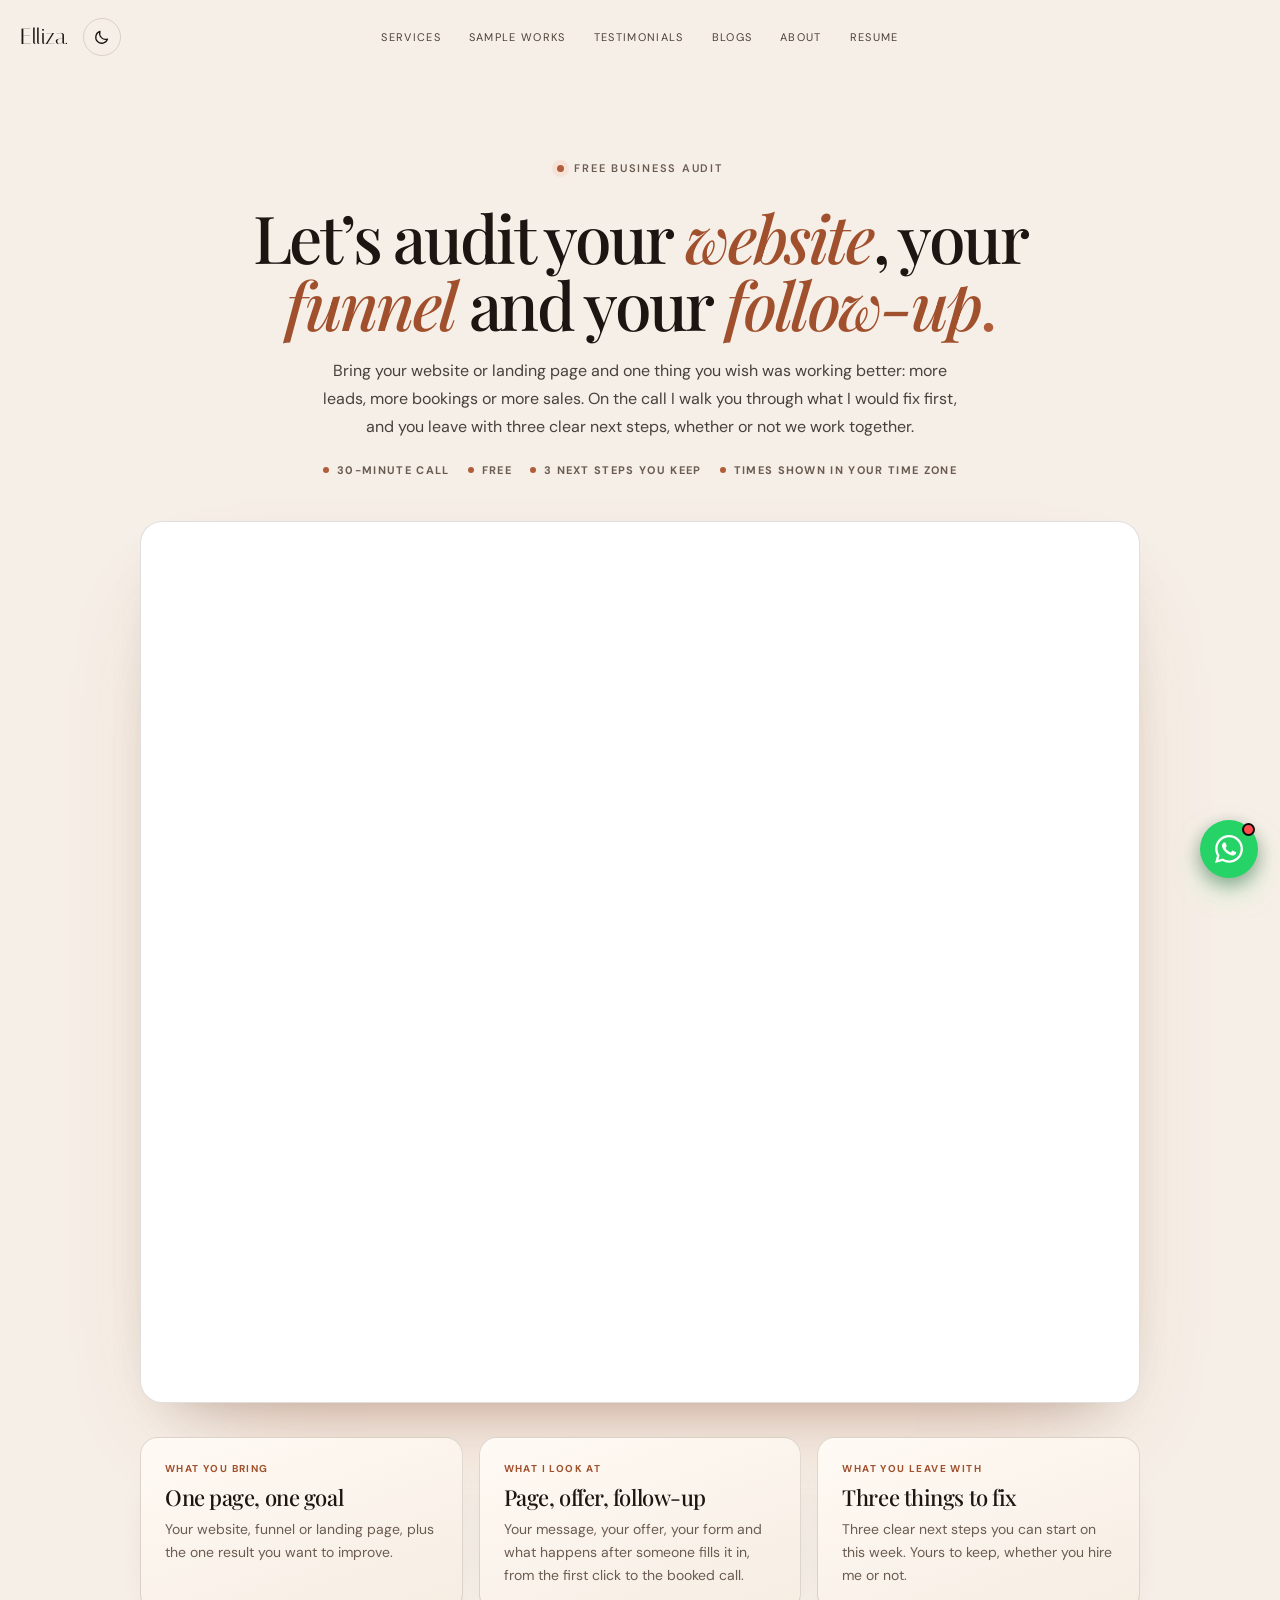
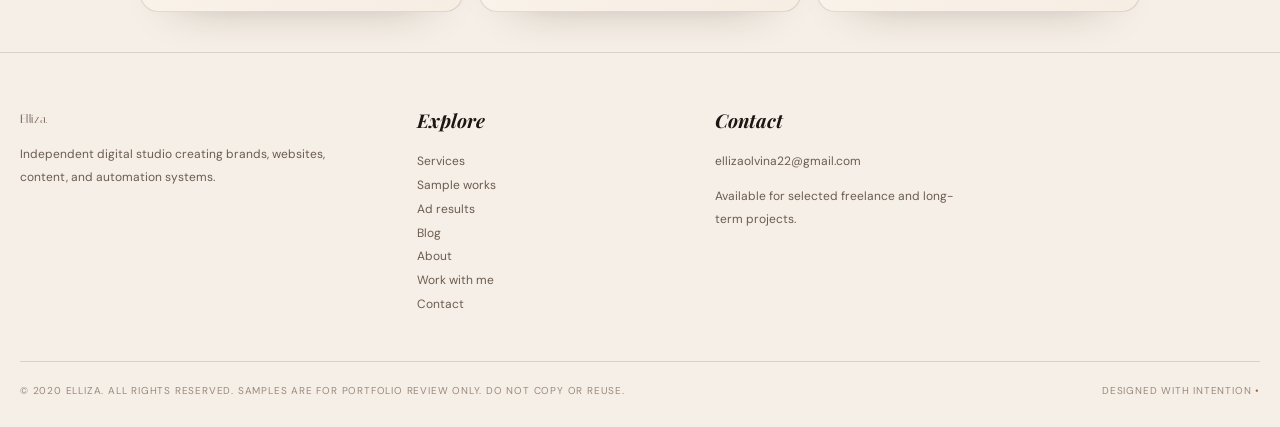
<file: book.html>
<!DOCTYPE html>
<html lang="en">
<head>
  <meta charset="UTF-8" />
  <meta name="viewport" content="width=device-width, initial-scale=1.0" />
  <script>var t;try{t=localStorage.getItem("elliza-mode")}catch(e){}if(t!=="dark")document.documentElement.setAttribute("data-theme","light")</script>
  <title>Book Your Free Business Audit | Elliza Olvina</title>
  <meta name="description" content="Book a free 30-minute business audit with Elliza Olvina: your website, your funnel and your follow-up, with three clear next steps you keep." />
  <meta name="author" content="Elliza Olvina" />
  <link rel="canonical" href="https://elliza-digital.vercel.app/book" />
  <meta name="theme-color" content="#f6efe7" />
  <link rel="icon" type="image/png" sizes="32x32" href="/favicon-32.png" />
  <link rel="apple-touch-icon" href="/apple-touch-icon.png" />
  <meta property="og:type" content="website" />
  <meta property="og:site_name" content="Elliza Olvina" />
  <meta property="og:title" content="Book Your Free Business Audit with Elliza Olvina" />
  <meta property="og:description" content="Book a free 30-minute business audit with Elliza Olvina: your website, your funnel and your follow-up, with three clear next steps you keep." />
  <meta property="og:url" content="https://elliza-digital.vercel.app/book" />
  <meta property="og:image" content="https://elliza-digital.vercel.app/assets/images/og-image.jpg" />
  <meta name="twitter:card" content="summary_large_image" />
  <link rel="preconnect" href="https://fonts.googleapis.com">
  <link rel="preconnect" href="https://fonts.gstatic.com" crossorigin>
  <link href="https://fonts.googleapis.com/css2?family=DM+Sans:wght@400;500;600;700&family=Italiana&family=Playfair+Display:ital,wght@0,500;0,600;1,500;1,600&display=swap" rel="stylesheet">
  <link rel="stylesheet" href="/assets/css/styles.css?v=20261113d">
  <link rel="stylesheet" href="/assets/css/wa-chat.css?v=20261112n">
  <link rel="stylesheet" href="/assets/css/blog.css?v=20261112h">
  <link rel="stylesheet" href="/assets/css/book.css?v=20261112u">
  <link rel="stylesheet" href="/assets/css/light.css?v=20261113e">
</head>
<body class="post-page book-page is-ready">
  <svg width="0" height="0" style="position:absolute" aria-hidden="true"><symbol id="icon-whatsapp" viewBox="0 0 24 24"><path d="M17.472 14.382c-.297-.149-1.758-.867-2.03-.967-.273-.099-.471-.148-.67.15-.197.297-.767.966-.94 1.164-.173.199-.347.223-.644.075-.297-.15-1.255-.463-2.39-1.475-.883-.788-1.48-1.761-1.653-2.059-.173-.297-.018-.458.13-.606.134-.133.298-.347.446-.52.149-.174.198-.298.298-.497.099-.198.05-.371-.025-.52-.075-.149-.669-1.612-.916-2.207-.242-.579-.487-.5-.669-.51-.173-.008-.371-.01-.57-.01-.198 0-.52.074-.792.372-.272.297-1.04 1.016-1.04 2.479 0 1.462 1.065 2.875 1.213 3.074.149.198 2.096 3.2 5.077 4.487.709.306 1.262.489 1.694.625.712.227 1.36.195 1.871.118.571-.085 1.758-.719 2.006-1.413.248-.694.248-1.289.173-1.413-.074-.124-.272-.198-.57-.347m-5.421 7.403h-.004a9.87 9.87 0 0 1-5.031-1.378l-.361-.214-3.741.982.998-3.648-.235-.374a9.86 9.86 0 0 1-1.51-5.26c.001-5.45 4.436-9.884 9.888-9.884 2.64 0 5.122 1.03 6.988 2.898a9.825 9.825 0 0 1 2.893 6.994c-.003 5.45-4.437 9.884-9.885 9.884m8.413-18.297A11.815 11.815 0 0 0 12.05 0C5.495 0 .16 5.335.157 11.892c0 2.096.547 4.142 1.588 5.945L.057 24l6.305-1.654a11.882 11.882 0 0 0 5.683 1.448h.005c6.554 0 11.89-5.335 11.893-11.893a11.821 11.821 0 0 0-3.48-8.413Z"/></symbol></svg>
  <header class="nav-wrap" id="navWrap">
    <div class="container nav">
      <div class="nav-start">
        <a class="logo" href="/#home">Elliza.</a>
        <button class="theme-toggle" id="themeToggle" type="button" aria-label="Switch to light mode" aria-pressed="false"><svg class="theme-sun" viewBox="0 0 24 24" aria-hidden="true"><circle cx="12" cy="12" r="4.2"/><path d="M12 2.5v2.2M12 19.3v2.2M4.6 4.6l1.6 1.6M17.8 17.8l1.6 1.6M2.5 12h2.2M19.3 12h2.2M4.6 19.4l1.6-1.6M17.8 6.2l1.6-1.6"/></svg><svg class="theme-moon" viewBox="0 0 24 24" aria-hidden="true"><path d="M20.5 14.2A8.5 8.5 0 0 1 9.8 3.5a8.5 8.5 0 1 0 10.7 10.7Z"/></svg></button>
      </div>

      <nav class="nav-links" id="navLinks">
        <a href="/#services">Services</a>
        <a href="/#work">Sample Works</a>
        <a href="/#testimonials">Testimonials</a>
        <a href="/#blog">Blogs</a>
        <a href="/#about">About</a>
        <a href="/assets/Elliza-Olvina-Resume.pdf" target="_blank" rel="noopener">Resume</a>
      </nav>

      <button class="menu-toggle" id="menuToggle" aria-label="Open menu">☰</button>
    </div>
  </header>

  <main class="book">
    <section class="container book-head">
      <p class="eyebrow">Free business audit</p>
      <h1 class="serif">Let’s audit your <span class="italic">website</span>, your <span class="italic">funnel</span> and your <span class="italic">follow-up</span><span class="accent">.</span></h1>
      <p class="book-intro">Bring your website or landing page and one thing you wish was working better: more leads, more bookings or more sales. On the call I walk you through what I would fix first, and you leave with three clear next steps, whether or not we work together.</p>
      <ul class="book-chips">
        <li>30-minute call</li>
        <li>Free</li>
        <li>3 next steps you keep</li>
        <li>Times shown in your time zone</li>
      </ul>
    </section>

    <section class="container book-cal" id="pick-a-time" aria-label="Pick a time">
      <div class="book-frame">
        <div class="calendly-inline-widget" data-url="https://calendly.com/ellizaolvina23/30min?hide_gdpr_banner=1"></div>
      </div>
    </section>

    <section class="container book-cards" aria-label="How the audit works">
      <article class="book-card">
        <p class="book-card-k">What you bring</p>
        <h2 class="serif">One page, one goal</h2>
        <p>Your website, funnel or landing page, plus the one result you want to improve.</p>
      </article>
      <article class="book-card">
        <p class="book-card-k">What I look at</p>
        <h2 class="serif">Page, offer, follow-up</h2>
        <p>Your message, your offer, your form and what happens after someone fills it in, from the first click to the booked call.</p>
      </article>
      <article class="book-card">
        <p class="book-card-k">What you leave with</p>
        <h2 class="serif">Three things to fix</h2>
        <p>Three clear next steps you can start on this week. Yours to keep, whether you hire me or not.</p>
      </article>
    </section>
  </main>

  <footer class="footer">
    <div class="container">
      <div class="footer-grid">
        <div>
          <a class="logo" href="/#home">Elliza.</a>
          <p>Independent digital studio creating brands, websites, content, and automation systems.</p>
        </div>
        <div>
          <h4>Explore</h4>
          <a href="/#services">Services</a><br>
          <a href="/#work">Sample works</a><br>
          <a href="/#ad-results">Ad results</a><br>
          <a href="/#blog">Blog</a><br>
          <a href="/#about">About</a><br>
          <a href="/#hire">Work with me</a><br>
          <a href="/#contact">Contact</a>
        </div>
        
        <div>
          <h4>Contact</h4>
          <a href="mailto:ellizaolvina22@gmail.com">ellizaolvina22@gmail.com</a><br>
          <p>Available for selected freelance and long-term projects.</p>
        </div>
      </div>

      <div class="footer-bottom">
        <span>© 2020 Elliza. All rights reserved. Samples are for portfolio review only. Do not copy or reuse.</span>
        <span>Designed with intention <span class="accent">•</span></span>
      </div>
    </div>
  </footer>

  <!-- WhatsApp chat (2026-11-12, like glaiza.digital): the message goes to Elliza's phone, +63 930 661 4307. -->
  <div class="wa-chat">
    <div class="wa-panel" id="waPanel" role="dialog" aria-labelledby="waName" hidden>
      <div class="wa-head">
        <span class="wa-avatar"><img src="/assets/images/elliza-avatar.webp" alt="" width="160" height="160" decoding="async" draggable="false"><i aria-hidden="true"></i></span>
        <div><p class="wa-name" id="waName">Elliza Olvina</p><p class="wa-status">Replies personally on WhatsApp</p></div>
        <button class="wa-close" type="button" aria-label="Close the chat">×</button>
      </div>
      <div class="wa-body">
        <div class="wa-bubble"><b>Elliza</b><p>Hi, I’m Elliza! 👋<br>Have a project in mind or need help with a website, funnel, content or GoHighLevel? Send me a quick message about what you need, and I’ll personally get back to you with how I can help.</p><time id="waTime"></time></div>
      </div>
      <form class="wa-form" id="waForm">
        <textarea id="waText" rows="3" aria-label="Your message">Hi Elliza, I saw your portfolio and want to talk about a project.</textarea>
        <button class="wa-send" type="submit"><svg class="whatsapp-icon" aria-hidden="true"><use href="#icon-whatsapp"/></svg>Send a message</button>
        <p class="wa-note">Opens WhatsApp and goes straight to my phone</p>
      </form>
    </div>
    <button class="wa-fab" id="waFab" type="button" aria-expanded="false" aria-controls="waPanel" aria-label="Chat with Elliza on WhatsApp"><svg class="whatsapp-icon" aria-hidden="true"><use href="#icon-whatsapp"/></svg><span class="wa-x" aria-hidden="true">×</span><i class="wa-dot" aria-hidden="true"></i></button>
  </div>
  <script src="/assets/js/page-nav.js?v=20261112q" defer></script>
  <script src="/assets/js/wa-chat.js?v=20261112k" defer></script>
  <script src="/assets/js/book.js?v=20261112u" defer></script>
  <script src="https://assets.calendly.com/assets/external/widget.js" async></script>
  <script src="/assets/js/theme.js?v=20261112y" defer></script>
</body>
</html>
</file>
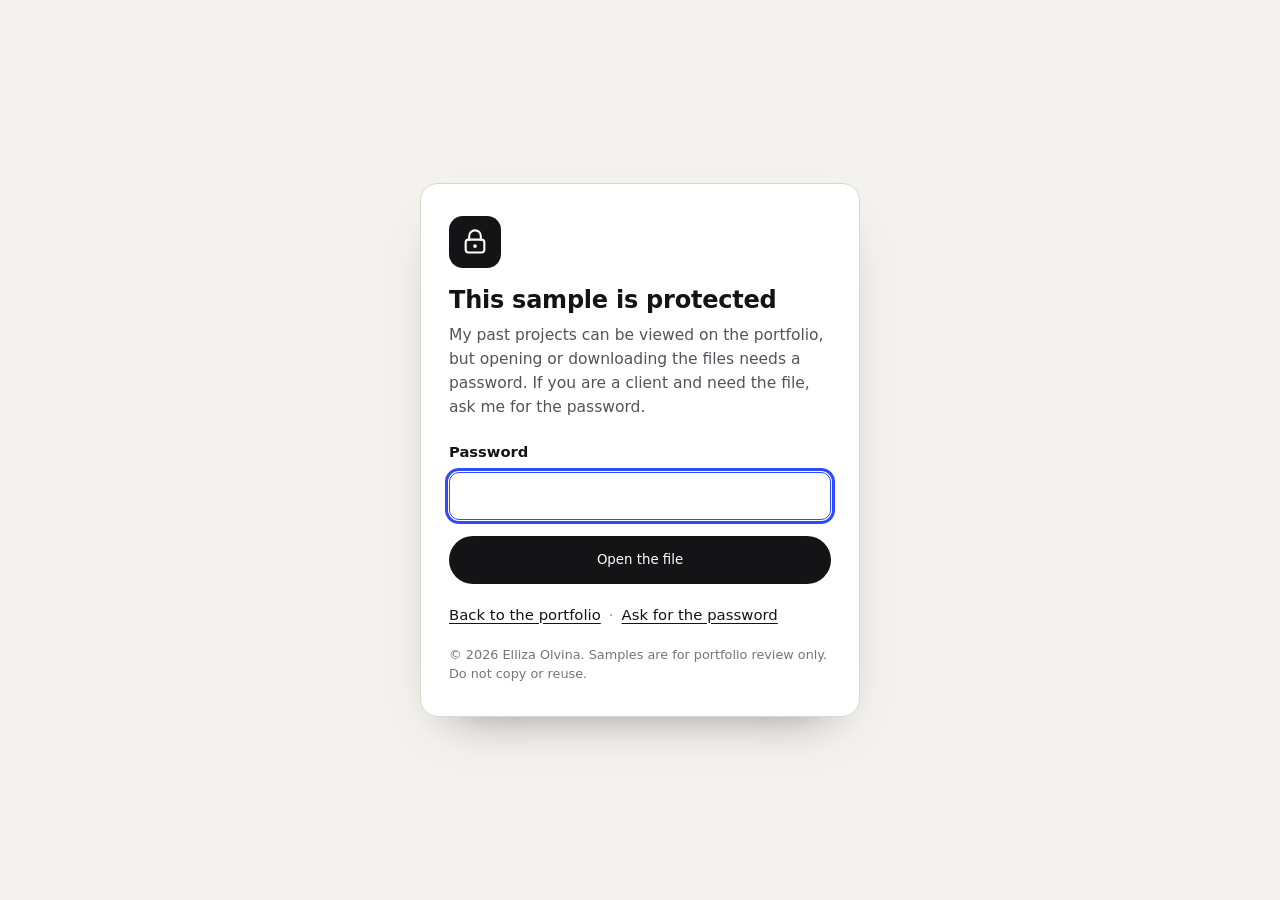
<file: unlock.html>
<!doctype html>
<html lang="en">
<head>
  <meta charset="utf-8">
  <meta name="viewport" content="width=device-width, initial-scale=1">
  <meta name="robots" content="noindex, nofollow">
  <title>Protected sample | Elliza Olvina, Digital Marketing Expert</title>
  <link rel="icon" type="image/png" sizes="32x32" href="/favicon-32.png" />
  <link rel="stylesheet" href="/unlock.css?v=20261003a">
</head>
<body>
  <main class="lock">
    <div class="lock-icon" aria-hidden="true">
      <svg viewBox="0 0 24 24" width="28" height="28"><path d="M7 10V7a5 5 0 0 1 10 0v3" fill="none" stroke="currentColor" stroke-width="1.8" stroke-linecap="round"/><rect x="4" y="10" width="16" height="11" rx="2.5" fill="none" stroke="currentColor" stroke-width="1.8"/><circle cx="12" cy="15.5" r="1.6" fill="currentColor"/></svg>
    </div>
    <h1>This sample is protected</h1>
    <p class="lead">My past projects can be viewed on the portfolio, but opening or downloading the files needs a password. If you are a client and need the file, ask me for the password.</p>
    <form class="lock-form" method="post" action="/api/unlock">
      <input type="hidden" name="next" value="" data-next>
      <label for="pw">Password</label>
      <input id="pw" name="password" type="password" autocomplete="current-password" required maxlength="200" autofocus>
      <p class="lock-error" data-error hidden role="alert">That password is not right. Please try again.</p>
      <button type="submit">Open the file</button>
    </form>
    <p class="lock-links"><a href="/">Back to the portfolio</a><span aria-hidden="true">·</span><a href="mailto:ellizaolvina22@gmail.com">Ask for the password</a></p>
    <p class="lock-note">© 2026 Elliza Olvina. Samples are for portfolio review only. Do not copy or reuse.</p>
  </main>
  <script src="/unlock.js?v=20261003a" defer></script>
</body>
</html>
</file>
<file: assets/css/styles.css>
:root {
  --bg: #070707;
  --bg-soft: #0d0d0d;
  --card: #111111;
  --line: rgba(255,255,255,.11);
  --text: #f7f4ee;
  --muted: #a09a92;
  --muted-2: #6f6a64;
  --accent: #ff4a20;
  --accent-soft: #ff7a4f;
  --radius: 20px;
  --max: 1240px;
}

* { box-sizing: border-box; }
html { scroll-behavior: smooth; }
body {
  margin: 0;
  background: var(--bg);
  color: var(--text);
  font-family: "DM Sans", sans-serif;
  overflow-x: hidden;
}

a { color: inherit; text-decoration: none; }
img { display: block; width: 100%; }
button, input, textarea { font: inherit; }

.container {
  width: min(calc(100% - 40px), var(--max));
  margin: 0 auto;
}

.serif {
  font-family: "Playfair Display", serif;
  font-weight: 500;
  letter-spacing: -0.045em;
}

.italic { font-style: italic; }
.accent { color: var(--accent); }

.eyebrow {
  display: inline-flex;
  align-items: center;
  gap: 10px;
  color: var(--muted);
  text-transform: uppercase;
  letter-spacing: .16em;
  font-size: 11px;
  font-weight: 600;
}

.eyebrow::before {
  content: "";
  width: 7px;
  height: 7px;
  border-radius: 999px;
  background: var(--accent);
  box-shadow: 0 0 0 5px rgba(255,74,32,.08);
}

.section {
  padding: 110px 0;
  border-top: 1px solid var(--line);
}

.section-title {
  margin: 20px 0 55px;
  font-size: clamp(42px, 6vw, 88px);
  line-height: .95;
}

.btn {
  display: inline-flex;
  align-items: center;
  justify-content: center;
  gap: 10px;
  padding: 13px 20px;
  border: 1px solid rgba(255,255,255,.28);
  border-radius: 999px;
  color: var(--text);
  background: transparent;
  font-size: 12px;
  font-weight: 700;
  letter-spacing: .08em;
  text-transform: uppercase;
  transition: .25s ease;
  cursor: pointer;
}

.btn:hover {
  color: #090909;
  background: #fff;
  border-color: #fff;
  transform: translateY(-2px);
}

.btn-primary {
  color: #090909;
  background: #fff;
  border-color: #fff;
}

.btn-primary:hover {
  background: var(--accent);
  border-color: var(--accent);
  color: #fff;
}

/* NAV */
.nav-wrap {
  position: fixed;
  inset: 0 0 auto;
  z-index: 1000;
  padding: 18px 0;
  transition: .25s ease;
}

.nav-wrap.scrolled {
  background: rgba(7,7,7,.88);
  backdrop-filter: blur(16px);
  border-bottom: 1px solid var(--line);
}

.nav {
  display: grid;
  grid-template-columns: 1fr auto 1fr;
  align-items: center;
  gap: 20px;
}

.logo {
  font-family: "Italiana", serif;
  font-size: 22px;
  letter-spacing: -.02em;
}

.nav-links {
  display: flex;
  align-items: center;
  justify-content: center;
  gap: 28px;
  font-size: 11px;
  text-transform: uppercase;
  letter-spacing: .12em;
  color: #c8c3bc;
}

.nav-links a { transition: .2s; }
.nav-links a:hover { color: #fff; }

.nav-cta { justify-self: end; }

.menu-toggle {
  display: none;
  justify-self: end;
  background: none;
  color: white;
  border: 0;
  font-size: 25px;
  cursor: pointer;
}

/* HERO */
.hero {
  min-height: 100svh;
  padding: 150px 0 70px;
  display: flex;
  align-items: center;
}

.hero-grid {
  width: 100%;
  display: grid;
  grid-template-columns: minmax(0, 1.55fr) minmax(280px, .65fr);
  align-items: end;
  gap: 70px;
}

.hero h1 {
  margin: 0;
  max-width: 940px;
  font-size: clamp(64px, 9vw, 122px);
  line-height: 1.25;
}

.hero-copy {
  padding-bottom: 16px;
}

.hero-copy p {
  color: var(--muted);
  line-height: 1.7;
  font-size: 15px;
  max-width: 430px;
  margin: 0 0 28px;
}

.hero-actions {
  display: flex;
  flex-wrap: wrap;
  gap: 10px;
}

.brand-strip {
  margin-top: 88px;
  padding-top: 60px;
  border-top: 1px solid var(--line);
  overflow: hidden;
  color: #8b847c;
  font-family: "Playfair Display", serif;
  font-style: italic;
  font-size: clamp(16px, 2vw, 24px);
  -webkit-mask-image: linear-gradient(90deg, transparent, #000 8%, #000 92%, transparent);
  mask-image: linear-gradient(90deg, transparent, #000 8%, #000 92%, transparent);
}

.brand-track {
  display: flex;
  width: max-content;
  gap: 0;
  animation: brandMarquee 22s linear infinite;
  will-change: transform;
}

.brand-strip:hover .brand-track { animation-play-state: paused; }

.brand-group {
  display: flex;
  flex-shrink: 0;
  align-items: center;
}

.brand-group span {
  display: inline-flex;
  align-items: center;
  white-space: nowrap;
  padding-right: 40px;
}

.brand-group span::after {
  content: "•";
  color: var(--accent);
  margin-left: 40px;
  font-style: normal;
}

@keyframes brandMarquee {
  from { transform: translateX(0); }
  to { transform: translateX(-50%); }
}

@media (prefers-reduced-motion: reduce) {
  .brand-track { animation: none; }
}

/* ABOUT */
.about-grid {
  display: grid;
  grid-template-columns: 380px 1fr;
  gap: 70px;
  align-items: center;
}

.portrait {
  position: relative;
  min-height: 440px;
  border-radius: var(--radius);
  overflow: hidden;
  background: #111;
  cursor: pointer;
}

.portrait img {
  position: absolute;
  inset: 0;
  width: 100%;
  height: 100%;
  object-fit: cover;
  object-position: center 22%;
  filter: grayscale(1) brightness(.58) contrast(1.08);
  transform: scale(1.001);
  transition: filter .7s cubic-bezier(.2,.7,.2,1),
              transform .7s cubic-bezier(.2,.7,.2,1);
}

.portrait::before {
  content: "";
  position: absolute;
  inset: 0;
  z-index: 1;
  pointer-events: none;
  background: linear-gradient(180deg, rgba(0,0,0,.14), rgba(0,0,0,.48));
  opacity: 1;
  transition: opacity .7s cubic-bezier(.2,.7,.2,1);
}

.portrait:hover img,
.portrait:focus-within img {
  filter: grayscale(0) brightness(1) contrast(1);
  transform: scale(1.035);
}

.portrait:hover::before,
.portrait:focus-within::before {
  opacity: 0;
}

.portrait::after {
  content: "";
  position: absolute;
  inset: 0;
  z-index: 2;
  pointer-events: none;
  border: 1px solid rgba(255,255,255,.15);
  border-radius: inherit;
}

.about-content h2 {
  margin: 20px 0 35px;
  font-size: clamp(42px, 5vw, 76px);
  line-height: .96;
  max-width: 800px;
}

.about-content p {
  color: var(--muted);
  max-width: 700px;
  line-height: 1.8;
}

.stats {
  margin-top: 45px;
  padding-top: 35px;
  border-top: 1px solid var(--line);
  display: grid;
  grid-template-columns: repeat(4, 1fr);
  gap: 24px;
}

.stat strong {
  display: block;
  font-family: "Playfair Display", serif;
  font-style: italic;
  font-size: clamp(28px, 4vw, 48px);
  font-weight: 500;
  color: var(--text);
}

.stat span {
  display: block;
  margin-top: 8px;
  color: var(--muted-2);
  font-size: 10px;
  letter-spacing: .14em;
  text-transform: uppercase;
}

/* WORK */
.work-head {
  display: flex;
  justify-content: space-between;
  gap: 30px;
  align-items: end;
  margin-bottom: 48px;
}

.work-head h2 {
  margin: 18px 0 0;
  font-size: clamp(50px, 7vw, 94px);
  line-height: .9;
}

.filters {
  display: flex;
  flex-wrap: wrap;
  justify-content: flex-end;
  gap: 8px;
}

.filter-btn {
  border: 1px solid var(--line);
  border-radius: 999px;
  padding: 9px 13px;
  background: transparent;
  color: var(--muted);
  font-size: 10px;
  text-transform: uppercase;
  letter-spacing: .08em;
  cursor: pointer;
  transition: .2s;
}

.filter-btn.active,
.filter-btn:hover {
  background: #fff;
  color: #0a0a0a;
  border-color: #fff;
}

.projects {
  display: grid;
  grid-template-columns: repeat(4, minmax(0, 1fr));
  gap: 36px 18px;
}

.project-card {
  transition: .3s ease;
}

.project-image {
  position: relative;
  aspect-ratio: 4 / 3;
  border-radius: 16px;
  overflow: hidden;
  background: #161616;
}

.project-card[data-category="reels"] .project-image {
  aspect-ratio: 9 / 16;
}

.project-image video {
  width: 100%;
  height: 100%;
  display: block;
  object-fit: cover;
  background: #111;
}

.reel-play-badge {
  position: absolute;
  inset: 50% auto auto 50%;
  transform: translate(-50%, -50%);
  width: 52px;
  height: 52px;
  display: grid;
  place-items: center;
  border-radius: 50%;
  background: rgba(0,0,0,.62);
  border: 1px solid rgba(255,255,255,.42);
  color: #fff;
  font-size: 18px;
  pointer-events: none;
  transition: transform .25s ease, background .25s ease;
}

.project-card:hover .reel-play-badge {
  transform: translate(-50%, -50%) scale(1.08);
  background: var(--accent);
}

.project-image img {
  width: 100%;
  height: 100%;
  object-fit: cover;
  transition: transform .6s cubic-bezier(.2,.7,.2,1);
}

.project-card:hover img { transform: scale(1.045); }

.project-meta {
  display: flex;
  justify-content: space-between;
  align-items: start;
  gap: 20px;
  padding: 16px 2px 0;
}

.project-meta h3 {
  margin: 0 0 5px;
  font-family: "Playfair Display", serif;
  font-size: 24px;
  font-weight: 500;
}

.project-meta p {
  margin: 0;
  color: var(--muted);
  font-size: 13px;
}

.project-arrow {
  color: var(--accent);
  font-size: 20px;
}

.center-action { text-align: center; margin-top: 54px; }



/* WEBSITE + FUNNEL AUTO-SCROLL PREVIEWS
   Only these two portfolio categories use the scrolling website treatment. */
.project-card[data-category="websites"] .project-image,
.project-card[data-category="funnels"] .project-image {
  aspect-ratio: 4 / 3;
  background: #f4f4f4;
}

.project-card[data-category="websites"] .project-image img,
.project-card[data-category="funnels"] .project-image img {
  position: absolute;
  top: 0;
  left: 0;
  width: 100%;
  height: auto;
  min-height: 100%;
  object-fit: cover;
  object-position: top center;
  transform: translate3d(0, 0, 0);
  transition-property: transform;
  transition-duration: 1.6s;
  transition-timing-function: cubic-bezier(.22,.61,.36,1);
  will-change: transform;
  image-rendering: auto;
  backface-visibility: hidden;
  -webkit-backface-visibility: hidden;
  transform-origin: top center;
}

.project-card[data-category="websites"]:hover .project-image img,
.project-card[data-category="funnels"]:hover .project-image img,
.project-card[data-category="websites"].is-preview-scrolling .project-image img,
.project-card[data-category="funnels"].is-preview-scrolling .project-image img {
  transform: translate3d(0, calc(-1px * var(--website-scroll-distance, 0)), 0);
  transition-duration: var(--website-scroll-duration, 9s);
  transition-timing-function: linear;
  filter: none;
}

/* Prevent the regular portfolio zoom from interfering with website scrolling. */
.project-card[data-category="websites"]:hover .project-image img,
.project-card[data-category="funnels"]:hover .project-image img {
  scale: 1;
}

@media (pointer: coarse), (max-width: 768px) {
  .project-card[data-category="websites"] .project-image,
  .project-card[data-category="funnels"] .project-image {
    cursor: pointer;
  }
}

/* SERVICES */
.services-intro {
  max-width: 1050px;
  font-size: clamp(45px, 6.5vw, 92px);
  line-height: .96;
  margin: 18px 0 70px;
}

.services-secondary {
  color: #756f68;
  transition: color 1s cubic-bezier(.2,.7,.2,1);
}

.services-secondary.is-colored { color: var(--text); }

.service-row {
  display: grid;
  grid-template-columns: 70px minmax(260px, .8fr) 1fr;
  gap: 28px;
  padding: 28px 0;
  border-top: 1px solid var(--line);
  align-items: center;
}

.service-row:last-child { border-bottom: 1px solid var(--line); }

.service-number {
  color: var(--muted-2);
  font-size: 11px;
  letter-spacing: .15em;
}

.service-name {
  font-family: "Playfair Display", serif;
  font-style: italic;
  font-size: clamp(26px, 3vw, 42px);
}

.service-tags {
  display: flex;
  flex-wrap: wrap;
  gap: 8px;
}

.tag {
  padding: 9px 12px;
  border: 1px solid var(--line);
  border-radius: 999px;
  color: var(--muted);
  font-size: 10px;
}

/* PROCESS */
.process-grid {
  display: grid;
  grid-template-columns: repeat(4, 1fr);
  border-top: 1px solid var(--line);
  border-bottom: 1px solid var(--line);
}

.step {
  min-height: 300px;
  padding: 34px 28px;
  border-right: 1px solid var(--line);
}

.step:last-child { border-right: 0; }

.step strong {
  display: block;
  color: var(--accent);
  font-family: "Playfair Display", serif;
  font-style: italic;
  font-size: 42px;
  margin-bottom: 88px;
}

.step h3 {
  margin: 0 0 12px;
  font-family: "Playfair Display", serif;
  font-size: 24px;
  font-weight: 500;
}

.step p {
  margin: 0;
  color: var(--muted);
  font-size: 13px;
  line-height: 1.7;
}

/* TOOLS */
.tool-cloud {
  display: flex;
  flex-wrap: wrap;
  gap: 14px 24px;
  max-width: 1100px;
}

.tool-cloud span {
  color: #aaa39b;
  font-family: "Playfair Display", serif;
  font-style: italic;
  font-size: clamp(24px, 3.5vw, 48px);
  transition: .2s;
}

.tool-cloud span:hover { color: var(--text); }

/* TESTIMONIALS */
.testimonials {
  display: grid;
  grid-template-columns: repeat(3, 1fr);
  gap: 18px;
}

.quote-card {
  background: var(--card);
  border: 1px solid rgba(255,255,255,.06);
  border-radius: 16px;
  padding: 30px;
  min-height: 290px;
  display: flex;
  flex-direction: column;
  justify-content: space-between;
}

.quote-card p {
  margin: 0;
  font-family: "Playfair Display", serif;
  font-size: 21px;
  line-height: 1.25;
}

.quote-card footer {
  padding-top: 25px;
  border-top: 1px solid var(--line);
  color: var(--muted);
  font-size: 12px;
  line-height: 1.7;
}

.quote-card footer strong {
  color: var(--text);
  display: block;
}

/* CTA */
.cta {
  min-height: 780px;
  display: flex;
  align-items: center;
  justify-content: center;
  text-align: center;
  position: relative;
  overflow: hidden;
  padding-inline: 20px;
}

.cta .container {
  width: 100%;
  display: flex;
  flex-direction: column;
  align-items: center;
  justify-content: center;
  text-align: center;
}

.cta-star {
  display: inline-block;
  margin: 0 auto 34px;
  color: var(--accent);
  font-size: 52px;
  line-height: 1;
  transform-origin: center;
  animation: ctaStarSpin 8s linear infinite;
  will-change: transform;
}

@keyframes ctaStarSpin {
  from { transform: rotate(0deg); }
  to { transform: rotate(360deg); }
}

.cta h2 {
  margin: 0 auto;
  width: 100%;
  max-width: 1080px;
  text-align: center;
  font-size: clamp(58px, 8vw, 120px);
  line-height: .88;
  letter-spacing: -.035em;
  text-wrap: balance;
}

.cta p {
  max-width: 640px;
  margin: 34px auto 0;
  text-align: center;
  color: var(--muted);
  line-height: 1.7;
}

.cta .hero-actions {
  width: 100%;
  justify-content: center;
  align-items: center;
  margin-top: 34px;
}

@media (prefers-reduced-motion: reduce) {
  .cta-star { animation: none; }
}

/* FOOTER */
.footer {
  border-top: 1px solid var(--line);
  padding: 54px 0 30px;
}

.footer-grid {
  display: grid;
  grid-template-columns: 1.4fr repeat(3, 1fr);
  gap: 50px;
}

.footer h4 {
  font-family: "Playfair Display", serif;
  font-style: italic;
  font-size: 19px;
  margin: 0 0 16px;
}

.footer p,
.footer a {
  color: var(--muted);
  font-size: 12px;
  line-height: 1.9;
}

.footer a:hover { color: #fff; }

.footer-bottom {
  margin-top: 45px;
  padding-top: 22px;
  border-top: 1px solid var(--line);
  display: flex;
  justify-content: space-between;
  color: var(--muted-2);
  font-size: 10px;
  text-transform: uppercase;
  letter-spacing: .08em;
}

.reveal {
  opacity: 0;
  transform: translateY(28px);
  transition: opacity .7s ease, transform .7s ease;
}

.reveal.visible {
  opacity: 1;
  transform: none;
}

@media (max-width: 980px) {
  .nav { grid-template-columns: 1fr auto; }
  .nav-links {
    position: fixed;
    left: 20px;
    right: 20px;
    top: 75px;
    padding: 22px;
    background: rgba(15,15,15,.97);
    border: 1px solid var(--line);
    border-radius: 16px;
    flex-direction: column;
    align-items: stretch;
    display: none;
  }
  .nav-links.open { display: flex; }
  .nav-cta { display: none; }
  .menu-toggle { display: block; }

  .hero-grid,
  .about-grid { grid-template-columns: 1fr; }
  .hero-copy { max-width: 650px; }
  .about-grid { gap: 38px; }
  .portrait { min-height: 520px; }
  .process-grid { grid-template-columns: repeat(2, 1fr); }
  .step:nth-child(2) { border-right: 0; }
  .step:nth-child(-n+2) { border-bottom: 1px solid var(--line); }
  .testimonials { grid-template-columns: 1fr; }
  .footer-grid { grid-template-columns: repeat(2, 1fr); }
}

@media (max-width: 700px) {
  .container { width: min(calc(100% - 28px), var(--max)); }
  .section { padding: 82px 0; }
  .hero { padding-top: 120px; }
  .hero h1 { font-size: clamp(56px, 17vw, 95px); }
  .brand-group span { padding-right: 22px; }
  .brand-group span::after { margin-left: 22px; }
  .projects { grid-template-columns: repeat(2, minmax(0, 1fr)); }
  .project-image { width: 100%; height: 340px; }
  .work-head { display: block; }
  .filters { justify-content: flex-start; margin-top: 28px; }
  .stats { grid-template-columns: repeat(2, 1fr); }
  .service-row { grid-template-columns: 45px 1fr; }
  .service-tags { grid-column: 2; }
  .process-grid { grid-template-columns: 1fr; }
  .step,
  .step:nth-child(2) { border-right: 0; border-bottom: 1px solid var(--line); }
  .step:last-child { border-bottom: 0; }
  .step strong { margin-bottom: 45px; }
  .footer-grid { grid-template-columns: 1fr; }
  .footer-bottom { flex-direction: column; gap: 12px; }
  .cta { min-height: 650px; }
}


/* INTERACTIVE ENHANCEMENTS */
@media (pointer: fine) {
  body { cursor: none; }
  a, button, .service-row, .project-card { cursor: none; }
}

.cursor-dot,
.cursor-ring {
  position: fixed;
  top: 0;
  left: 0;
  pointer-events: none;
  z-index: 9999;
  border-radius: 50%;
  transform: translate(-50%, -50%);
  opacity: 0;
  transition: opacity .2s ease, width .2s ease, height .2s ease, background .2s ease;
}

.cursor-dot {
  width: 7px;
  height: 7px;
  background: var(--accent);
}

.cursor-ring {
  width: 34px;
  height: 34px;
  border: 1px solid rgba(255,255,255,.5);
}

.cursor-ring.hover {
  width: 54px;
  height: 54px;
  background: rgba(255,74,32,.12);
  border-color: var(--accent);
}

.nav-links a.active { color: #fff; }
.nav-links a.active::after {
  content: "";
  display: block;
  width: 100%;
  height: 1px;
  margin-top: 5px;
  background: var(--accent);
}

.project-card {
  transition: opacity .35s ease, transform .35s ease;
}

.project-card.is-hidden {
  opacity: 0;
  transform: scale(.96);
  pointer-events: none;
}

.project-image img {
  transition: transform .7s cubic-bezier(.2,.7,.2,1), filter .4s ease;
}

.project-card:hover .project-image img {
  transform: scale(1.055);
  filter: saturate(1.08);
}

.service-row {
  position: relative;
  transition: background .3s ease, padding .3s ease;
  outline: none;
}

.service-row:focus-visible { outline: 1px solid var(--accent); outline-offset: 4px; }

.service-row::after {
  content: "+";
  position: absolute;
  right: 8px;
  top: 50%;
  transform: translateY(-50%);
  color: var(--muted);
  font-size: 22px;
  transition: transform .25s ease, color .25s ease;
}

.service-row:hover,
.service-row.expanded {
  background: rgba(255,255,255,.025);
  padding-left: 12px;
  padding-right: 42px;
}

.service-row.expanded::after {
  transform: translateY(-50%) rotate(45deg);
  color: var(--accent);
}

.service-detail {
  grid-column: 2 / -1;
  max-height: 0;
  overflow: hidden;
  color: var(--muted);
  line-height: 1.7;
  opacity: 0;
  transition: max-height .4s ease, opacity .35s ease, margin .35s ease;
}

.service-row.expanded .service-detail {
  max-height: 130px;
  opacity: 1;
  margin-top: 12px;
}

.testimonials-wrap { position: relative; }
.testimonial-controls {
  display: flex;
  justify-content: flex-end;
  gap: 8px;
  margin: 0 0 18px;
}

.testimonial-controls button {
  width: 42px;
  height: 42px;
  border-radius: 50%;
  border: 1px solid var(--line);
  color: var(--text);
  background: transparent;
  transition: .25s ease;
}

.testimonial-controls button:hover {
  background: #fff;
  color: #000;
}

.quote-card { transition: opacity .35s ease, transform .35s ease; }

.project-modal {
  position: fixed;
  inset: 0;
  z-index: 3000;
  display: grid;
  place-items: center;
  padding: 24px;
  background: rgba(0,0,0,.78);
  backdrop-filter: blur(14px);
  opacity: 0;
  visibility: hidden;
  transition: .3s ease;
}

.project-modal.open {
  opacity: 1;
  visibility: visible;
}

.modal-panel {
  width: min(860px, 100%);
  max-height: 88vh;
  overflow: auto;
  background: #0d0d0d;
  border: 1px solid var(--line);
  border-radius: 24px;
  transform: translateY(24px) scale(.98);
  transition: .35s ease;
}

.project-modal.open .modal-panel { transform: none; }

.modal-image {
  aspect-ratio: 16 / 9;
  overflow: hidden;
  border-radius: 24px 24px 0 0;
}

.modal-image img,
.modal-image video { width: 100%; height: 100%; object-fit: contain; background:#050505; }

/* WEBSITE + FUNNEL POPUP AUTO-SCROLL
   Uses the same full-page screenshot and hover behavior as the portfolio card. */
.project-modal.is-website-preview .modal-panel {
  width: min(1100px, 94vw);
  max-height: none;
  overflow: visible;
}

.project-modal.is-website-preview .modal-image {
  position: relative;
  width: 100%;
  height: min(72vh, 720px);
  aspect-ratio: auto;
  overflow: hidden;
  border-radius: 24px;
  background: #f4f4f4;
}

.project-modal.is-website-preview .modal-image img {
  position: absolute;
  top: 0;
  left: 0;
  display: block;
  width: 100%;
  height: auto;
  max-width: none;
  object-fit: initial;
  object-position: top center;
  background: #f4f4f4;
  transform: translate3d(0, 0, 0);
  transition-property: transform;
  transition-duration: 1.6s;
  transition-timing-function: cubic-bezier(.22,.61,.36,1);
  will-change: transform;
  image-rendering: auto;
  backface-visibility: hidden;
  -webkit-backface-visibility: hidden;
  transform-origin: top center;
}

.project-modal.is-website-preview .modal-image:hover img,
.project-modal.is-website-preview.is-popup-scrolling .modal-image img {
  transform: translate3d(0, calc(-1px * var(--modal-website-scroll-distance, 0)), 0);
  transition-duration: var(--modal-website-scroll-duration, 10s);
  transition-timing-function: linear;
}

@media (max-width: 768px), (pointer: coarse) {
  .project-modal.is-website-preview .modal-image {
    height: min(68vh, 600px);
    cursor: pointer;
  }
}
.project-modal.is-reel .modal-panel {
  width: min(520px, 100%);
  display: flex;
  justify-content: center;
  align-items: center;
}

.project-modal.is-reel .modal-image {
  width: 100%;
  height: min(72vh, 820px);
  aspect-ratio: auto;
  display: flex;
  align-items: center;
  justify-content: center;
  background: #050505;
  border-radius: 24px;
}

.project-modal.is-reel .modal-image video {
  display: block;
  width: auto;
  height: 100%;
  max-width: 100%;
  margin: 0 auto;
  object-fit: contain;
  object-position: center center;
  background: #050505;
}
.modal-body { padding: clamp(24px, 5vw, 52px); }
.modal-body h3 { margin: 8px 0 12px; font-size: clamp(38px, 7vw, 72px); line-height: .95; }
.modal-body p { color: var(--muted); line-height: 1.75; }
.modal-close {
  position: absolute;
  top: 18px;
  right: 18px;
  width: 44px;
  height: 44px;
  border-radius: 50%;
  border: 1px solid rgba(255,255,255,.24);
  background: rgba(0,0,0,.65);
  color: #fff;
  font-size: 21px;
  z-index: 2;
}


.project-meta { display: none !important; }

.modal-panel { position: relative; overflow: visible; }
.modal-nav {
  position: absolute;
  top: 50%;
  z-index: 4;
  width: 52px;
  height: 52px;
  display: grid;
  place-items: center;
  border-radius: 50%;
  border: 1px solid rgba(255,255,255,.28);
  background: rgba(0,0,0,.72);
  color: #fff;
  font-size: 34px;
  line-height: 1;
  transform: translateY(-50%);
  cursor: pointer;
  transition: .2s ease;
}
.modal-nav:hover { background: #fff; color: #080808; }
.modal-prev { left: -72px; }
.modal-next { right: -72px; }
@media (max-width: 1040px) {
  .modal-prev { left: 14px; }
  .modal-next { right: 14px; }
  .modal-nav { width: 46px; height: 46px; background: rgba(0,0,0,.68); }
}


.modal-image.slide-right { animation: modalSlideRight .28s ease; }
.modal-image.slide-left { animation: modalSlideLeft .28s ease; }
@keyframes modalSlideRight { from { opacity: .25; transform: translateX(22px); } to { opacity: 1; transform: none; } }
@keyframes modalSlideLeft { from { opacity: .25; transform: translateX(-22px); } to { opacity: 1; transform: none; } }

.scroll-progress {
  position: fixed;
  top: 0;
  left: 0;
  z-index: 5000;
  height: 2px;
  width: 0;
  background: var(--accent);
}

.back-to-top {
  position: fixed;
  right: 22px;
  bottom: 22px;
  z-index: 1500;
  width: 46px;
  height: 46px;
  border-radius: 50%;
  border: 1px solid var(--line);
  background: rgba(13,13,13,.9);
  color: #fff;
  opacity: 0;
  visibility: hidden;
  transform: translateY(12px);
  transition: .25s ease;
}

.back-to-top.show { opacity: 1; visibility: visible; transform: none; }

@media (pointer: coarse), (max-width: 768px) {
  body, a, button, .service-row, .project-card { cursor: auto; }
  .cursor-dot, .cursor-ring { display: none; }
  .service-row::after { right: 2px; }
}

  

/* VIVID-INSPIRED INTERACTION LAYER — preserves the existing editorial design */
body.is-loading { overflow: hidden; }

.site-loader {
  position: fixed;
  inset: 0;
  z-index: 5000;
  display: grid;
  place-items: center;
  background: var(--bg);
  transition: transform .9s cubic-bezier(.77,0,.18,1), visibility .9s;
}

.site-loader.is-hidden {
  transform: translateY(-105%);
  visibility: hidden;
}

.loader-inner {
  width: min(440px, calc(100% - 48px));
  display: grid;
  gap: 18px;
}

.loader-word {
  display: flex;
  align-items: baseline;
  justify-content: space-between;
  font-family: "Playfair Display", serif;
  font-size: clamp(38px, 8vw, 74px);
  letter-spacing: -.055em;
}

.loader-percent {
  color: var(--accent);
  font-family: "DM Sans", sans-serif;
  font-size: 12px;
  letter-spacing: .12em;
}

.loader-track {
  height: 1px;
  background: rgba(255,255,255,.14);
  overflow: hidden;
}

.loader-bar {
  width: 0;
  height: 100%;
  background: var(--text);
  transition: width .1s linear;
}

.hero h1 .hero-line {
  display: block;
  overflow: hidden;
}

.hero h1 .hero-line-inner {
  display: block;
  transform: translateY(115%);
  opacity: 0;
  transition: transform 1.05s cubic-bezier(.16,1,.3,1), opacity .4s ease;
}

body.is-ready .hero h1 .hero-line-inner {
  transform: translateY(0);
  opacity: 1;
}

body.is-ready .hero h1 .hero-line:nth-child(2) .hero-line-inner { transition-delay: .09s; }
body.is-ready .hero h1 .hero-line:nth-child(3) .hero-line-inner { transition-delay: .18s; }
body.is-ready .hero h1 .hero-line:nth-child(4) .hero-line-inner { transition-delay: .27s; }

.nav-wrap { transform: translateY(-110%); }
body.is-ready .nav-wrap {
  transform: translateY(0);
  transition: transform .85s cubic-bezier(.16,1,.3,1), background .25s ease, border-color .25s ease;
}

.magnetic { will-change: transform; }

.project-card {
  --mx: 50%;
  --my: 50%;
  perspective: 1100px;
}

.project-card::before {
  content: "";
  position: absolute;
  inset: 0;
  z-index: 2;
  pointer-events: none;
  opacity: 0;
  background: radial-gradient(circle at var(--mx) var(--my), rgba(255,255,255,.16), transparent 34%);
  transition: opacity .3s ease;
  border-radius: inherit;
}

.project-card:hover::before { opacity: 1; }

.project-card > a {
  display: block;
  transform-style: preserve-3d;
  transition: transform .22s ease-out;
}

.project-view-bubble {
  position: fixed;
  left: 0;
  top: 0;
  z-index: 1700;
  width: 84px;
  height: 84px;
  border-radius: 50%;
  display: grid;
  place-items: center;
  color: #090909;
  background: #fff;
  font-size: 10px;
  font-weight: 700;
  letter-spacing: .11em;
  text-transform: uppercase;
  pointer-events: none;
  opacity: 0;
  transform: translate(-50%,-50%) scale(.55);
  transition: opacity .2s ease, transform .25s cubic-bezier(.2,.8,.2,1);
  mix-blend-mode: difference;
}

.project-view-bubble.show {
  opacity: 1;
  transform: translate(-50%,-50%) scale(1);
}

.service-row .service-name,
.service-row .service-tags,
.service-row .service-number {
  transition: transform .4s cubic-bezier(.16,1,.3,1), color .25s ease;
}

.service-row:hover .service-name { transform: translateX(12px); }
.service-row:hover .service-number { color: var(--accent); transform: translateX(4px); }
.service-row:hover .service-tags { transform: translateX(-8px); }

.service-preview {
  position: fixed;
  z-index: 1200;
  width: 230px;
  aspect-ratio: 4 / 3;
  overflow: hidden;
  border-radius: 14px;
  pointer-events: none;
  opacity: 0;
  transform: translate(-50%,-50%) scale(.82) rotate(-3deg);
  transition: opacity .2s ease, transform .35s cubic-bezier(.16,1,.3,1);
  border: 1px solid rgba(255,255,255,.16);
  background: #111;
}

.service-preview.show {
  opacity: 1;
  transform: translate(-50%,-50%) scale(1) rotate(0deg);
}

.service-preview img {
  width: 100%;
  height: 100%;
  object-fit: cover;
  filter: saturate(.8) contrast(1.05);
}

.reveal-word {
  display: inline-block;
  opacity: .13;
  transform: translateY(.15em);
  transition: opacity .25s linear, transform .25s linear, color .35s ease;
}

.reveal-word.is-lit { opacity: 1; transform: translateY(0); color: var(--text); }

.tool-cloud span {
  display: inline-block;
  transition: color .25s ease, transform .35s cubic-bezier(.16,1,.3,1);
}

.tool-cloud span:hover {
  color: var(--text);
  transform: translateY(-6px) rotate(-1deg);
}

.cta h2 { transform-origin: center; will-change: transform; }

@media (max-width: 900px), (pointer: coarse) {
  .project-view-bubble,
  .service-preview { display: none; }
  .project-card > a { transform: none !important; }
  .magnetic { transform: none !important; }
}

@media (prefers-reduced-motion: reduce) {
  .site-loader { display: none; }
  .hero h1 .hero-line-inner,
  .nav-wrap { transform: none !important; opacity: 1 !important; transition: none !important; }
  .tools-marquee-track,
  .tools-marquee i { animation: none !important; }
}

  
@media (max-width: 620px) {
  .projects { grid-template-columns: minmax(0, 1fr); }
}


/* REQUESTED PORTFOLIO UPDATES */
.hero {
  position: relative;
  isolation: isolate;
  overflow: hidden;
  background:
    radial-gradient(circle at var(--hero-x, 50%) var(--hero-y, 45%), rgba(255,74,32,.18), transparent 22%),
    radial-gradient(circle at calc(var(--hero-x, 50%) + 18%) calc(var(--hero-y, 45%) - 20%), rgba(255,255,255,.07), transparent 25%),
    linear-gradient(180deg, #080808 0%, #070707 100%);
}
.hero::before,
.hero::after {
  content: "";
  position: absolute;
  z-index: -1;
  pointer-events: none;
  border-radius: 50%;
  filter: blur(2px);
  will-change: transform;
}
.hero::before {
  width: min(50vw, 700px);
  aspect-ratio: 1;
  left: -14%;
  top: 8%;
  border: 1px solid rgba(255,255,255,.07);
  background: radial-gradient(circle at 65% 38%, rgba(255,74,32,.12), transparent 55%);
  transform: translate3d(var(--hero-shift-x, 0), var(--hero-shift-y, 0), 0);
  transition: transform .18s ease-out;
}
.hero::after {
  width: min(42vw, 560px);
  aspect-ratio: 1;
  right: -12%;
  bottom: -18%;
  border: 1px solid rgba(255,255,255,.05);
  background: radial-gradient(circle at 35% 42%, rgba(255,255,255,.06), transparent 58%);
  transform: translate3d(var(--hero-shift-x-reverse, 0), var(--hero-shift-y-reverse, 0), 0);
  transition: transform .22s ease-out;
}

.btn.vivid-button,
.nav-cta {
  position: relative;
  min-height: 50px;
  padding: 6px 7px 6px 20px;
  gap: 16px;
  overflow: hidden;
  isolation: isolate;
  border-color: rgba(255,255,255,.34);
  background: rgba(255,255,255,.03);
}
.btn.vivid-button::before,
.nav-cta::before {
  content: "";
  position: absolute;
  inset: 0;
  z-index: -1;
  background: #fff;
  transform: translateX(-102%);
  transition: transform .45s cubic-bezier(.16,1,.3,1);
}
.btn.vivid-button::after,
.nav-cta::after {
  content: "↗";
  width: 38px;
  height: 38px;
  flex: 0 0 38px;
  display: grid;
  place-items: center;
  border-radius: 50%;
  color: #080808;
  background: #fff;
  font-size: 15px;
  transition: transform .4s cubic-bezier(.16,1,.3,1), background .3s ease, color .3s ease;
}
.btn.vivid-button:hover,
.nav-cta:hover { color: #080808; background: transparent; transform: translateY(-2px); }
.btn.vivid-button:hover::before,
.nav-cta:hover::before { transform: translateX(0); }
.btn.vivid-button:hover::after,
.nav-cta:hover::after { transform: rotate(45deg); background: var(--accent); color: #fff; }

/* ABOUT PORTRAIT SCROLL BEHAVIOR
   The full portrait column stays pinned inside the About section and
   releases naturally when the section ends. */
.about-grid {
  align-items: start;
}

.about-image-column {
  align-self: stretch;
  position: relative;
  display: block;
  min-height: 100%;
}

.about-image-column .portrait {
  position: sticky;
  top: clamp(92px, 11vh, 132px);
  width: 100%;
  will-change: transform;
  transform: translateZ(0);
}

@media (max-width: 980px) {
  .about-image-column {
    min-height: auto;
  }
  .about-image-column .portrait {
    position: relative;
    top: auto;
  }
}
.portrait img {
  height: 100%;
  top: 0;
  bottom: auto;
  will-change: transform;
  transform: scale(1.001);
}
.portrait:hover img,
.portrait:focus-within img {
  transform: scale(1.035);
}

.load-more-btn[hidden] { display: none !important; }
.project-card.is-load-more-hidden { display: none !important; }

.modal-zoom-controls {
  position: absolute;
  left: 18px;
  top: 18px;
  z-index: 5;
  display: none;
  align-items: center;
  gap: 7px;
  padding: 6px;
  border: 1px solid rgba(255,255,255,.22);
  border-radius: 999px;
  background: rgba(0,0,0,.68);
  backdrop-filter: blur(10px);
}
.project-modal.is-automation .modal-zoom-controls { display: flex; }
.modal-zoom-controls button {
  width: 36px;
  height: 36px;
  display: grid;
  place-items: center;
  border: 0;
  border-radius: 50%;
  color: #fff;
  background: transparent;
  font-size: 17px;
}
.modal-zoom-controls button:hover { background: #fff; color: #080808; }
.modal-zoom-controls button:disabled { opacity: .35; pointer-events: none; }
.project-modal.is-automation .modal-image {
  position: relative;
  height: min(74vh, 820px);
  aspect-ratio: auto;
  overflow: auto;
  overscroll-behavior: contain;
  cursor: grab !important;
  touch-action: none;
  user-select: none;
  background: #050505;
}
.project-modal.is-automation .modal-image:active,
.project-modal.is-automation .modal-image.is-dragging { cursor: grabbing !important; }
.project-modal.is-automation .modal-zoom-controls button { cursor: pointer !important; }
.project-modal.is-automation .modal-image img {
  display: block;
  width: 100%;
  height: 100%;
  max-width: none;
  object-fit: contain;
  transform: translate3d(var(--automation-pan-x, 0px), var(--automation-pan-y, 0px), 0)
             scale(calc(1 + var(--automation-zoom-level, 0) / 100));
  transform-origin: center center;
  image-rendering: auto;
  transition: transform .18s ease;
}

/* Whole-page Vivid-inspired pointer-responsive atmosphere */
.page-glow {
  content: "";
  position: fixed;
  inset: 0;
  z-index: -2;
  pointer-events: none;
  background:
    radial-gradient(circle at var(--page-x, 50%) var(--page-y, 35%), rgba(255,74,32,.13), transparent 20%),
    radial-gradient(circle at calc(var(--page-x, 50%) + 24%) calc(var(--page-y, 35%) - 18%), rgba(255,255,255,.055), transparent 23%),
    radial-gradient(circle at calc(var(--page-x, 50%) - 26%) calc(var(--page-y, 35%) + 24%), rgba(255,74,32,.055), transparent 24%),
    var(--bg);
  transition: background-position .08s linear;
}
.page-grid {
  content: "";
  position: fixed;
  inset: -8%;
  z-index: -1;
  pointer-events: none;
  opacity: .18;
  background-image:
    linear-gradient(rgba(255,255,255,.025) 1px, transparent 1px),
    linear-gradient(90deg, rgba(255,255,255,.025) 1px, transparent 1px);
  background-size: 72px 72px;
  transform: translate3d(var(--page-grid-x, 0px), var(--page-grid-y, 0px), 0) rotate(.001deg);
  will-change: transform;
}
main, .footer { position: relative; z-index: 1; }


@media (max-width: 700px) {
  .footer-bottom { align-items: flex-start; }
  .btn.vivid-button, .nav-cta { min-height: 46px; }
  .project-modal.is-automation .modal-image { height: 68vh; }
}


/* PORTRAIT-MATCHED BRAND PALETTE — warm taupe, ivory, espresso, and terracotta */
:root {
  --bg: #0b0908;
  --bg-soft: #15110f;
  --card: #1a1512;
  --line: rgba(242,230,216,.13);
  --text: #f6efe7;
  --muted: #b8a99b;
  --muted-2: #786b61;
  --accent: #c87858;
  --accent-soft: #dfa083;
}

.page-glow {
  background:
    radial-gradient(circle at var(--page-x, 50%) var(--page-y, 35%), rgba(200,120,88,.15), transparent 21%),
    radial-gradient(circle at calc(var(--page-x, 50%) + 24%) calc(var(--page-y, 35%) - 18%), rgba(224,205,184,.065), transparent 24%),
    radial-gradient(circle at calc(var(--page-x, 50%) - 26%) calc(var(--page-y, 35%) + 24%), rgba(158,125,95,.08), transparent 25%),
    var(--bg);
}

.nav-wrap.scrolled { background: rgba(11,9,8,.9); }
.quote-card, .modal-panel { background: #15110f; }
.portrait::after { border-color: rgba(246,239,231,.2); }
.portrait::before {
  background: linear-gradient(180deg, rgba(33,22,16,.08), rgba(22,14,10,.36));
}
.btn.vivid-button, .nav-cta {
  border-color: rgba(224,205,184,.38);
  background: rgba(224,205,184,.035);
}
.cursor-ring.hover { background: rgba(200,120,88,.15); }

  
.process-showcase{overflow:hidden;padding-bottom:128px}.process-heading{display:grid;grid-template-columns:minmax(0,1.15fr) minmax(280px,.55fr);gap:70px;align-items:end;margin-bottom:62px}.process-heading .section-title{margin-bottom:0}.process-intro{margin:0 0 8px;color:var(--muted);font-size:15px;line-height:1.8;max-width:460px}.process-viewport{width:100%;overflow-x:auto;overflow-y:hidden;padding:0 max(20px,calc((100vw - var(--max))/2));scrollbar-width:none;scroll-snap-type:x proximity;overscroll-behavior-inline:contain;cursor:grab!important;user-select:none;touch-action:pan-y}.process-viewport::-webkit-scrollbar{display:none}.process-viewport.is-dragging{cursor:grabbing!important;scroll-snap-type:none}.process-track{display:flex;width:max-content;gap:18px}.process-card{position:relative;flex:0 0 clamp(310px,38vw,520px);min-height:510px;padding:30px;display:flex;flex-direction:column;justify-content:space-between;overflow:hidden;scroll-snap-align:start;border:1px solid var(--line);border-radius:24px;background:radial-gradient(circle at 84% 10%,rgba(200,120,88,.16),transparent 30%),linear-gradient(145deg,rgba(246,239,231,.055),rgba(246,239,231,.012));transition:transform .45s cubic-bezier(.16,1,.3,1),border-color .35s ease}.process-card:nth-child(even){background:radial-gradient(circle at 16% 86%,rgba(224,205,184,.12),transparent 30%),linear-gradient(145deg,rgba(246,239,231,.025),rgba(200,120,88,.075))}.process-card:hover{transform:translateY(-10px);border-color:rgba(246,239,231,.3)}.process-card-top{display:flex;justify-content:space-between;gap:30px}.process-step-label{color:var(--muted);font-size:10px;font-weight:700;letter-spacing:.16em;text-transform:uppercase}.process-card-number{font-family:"Playfair Display",serif;font-style:italic;color:var(--accent);font-size:clamp(56px,7vw,88px);line-height:.72;letter-spacing:-.08em}.process-card-copy{position:relative;z-index:1;max-width:390px;margin-top:auto;padding-top:100px}.process-card-copy h3{margin:0 0 18px;font-family:"Playfair Display",serif;font-size:clamp(38px,4vw,58px);font-weight:500;line-height:.92;letter-spacing:-.045em}.process-card-copy p{margin:0;color:var(--muted);font-size:14px;line-height:1.75}.process-card-mark{position:absolute;right:28px;bottom:24px;color:rgba(246,239,231,.2);font-size:34px}.tools-marquee-section{overflow:hidden}.tools-marquee-heading{display:flex;justify-content:space-between;align-items:end;gap:40px;margin-bottom:42px}.tools-marquee-note{max-width:420px;margin:0;color:var(--muted);font-size:13px;line-height:1.7;text-align:right}.tools-marquee{width:100%;overflow:hidden;padding:9px 0;mask-image:linear-gradient(90deg,transparent,#000 7%,#000 93%,transparent)}.tools-marquee-track{display:flex;width:max-content;will-change:transform;animation:toolsMarqueeForward 27s linear infinite}.tools-marquee-reverse .tools-marquee-track{animation-name:toolsMarqueeReverse;animation-duration:31s}.tools-marquee-group{display:flex;align-items:center;flex-shrink:0;white-space:nowrap}.tools-marquee span{font-family:"Playfair Display",serif;font-style:italic;font-size:clamp(34px,5vw,76px);line-height:1;letter-spacing:-.045em;color:var(--text);padding:8px 22px}.tools-marquee i{color:var(--accent);font-style:normal;font-size:clamp(15px,2vw,25px);animation:toolStarSpin 7s linear infinite}.tools-marquee:hover .tools-marquee-track{animation-play-state:paused}@keyframes toolsMarqueeForward{from{transform:translateX(0)}to{transform:translateX(-50%)}}@keyframes toolsMarqueeReverse{from{transform:translateX(-50%)}to{transform:translateX(0)}}@keyframes toolStarSpin{to{transform:rotate(360deg)}}@media(max-width:900px){.process-heading{grid-template-columns:1fr;gap:24px}.process-card{flex-basis:min(82vw,440px);min-height:470px}}@media(max-width:700px){.process-card{flex-basis:calc(100vw - 42px);min-height:430px;padding:24px}.tools-marquee-heading{display:block}.tools-marquee-note{margin-top:16px;text-align:left}}

/* PROCESS CARD IMAGES */
.process-card-media {
  position: relative;
  z-index: 1;
  margin: 30px 0 0;
  aspect-ratio: 16 / 10;
  overflow: hidden;
  border: 1px solid var(--line);
  border-radius: 16px;
  background: #111;
}

.process-card-media img {
  width: 100%;
  height: 100%;
  object-fit: cover;
  pointer-events: none;
  filter: grayscale(.45) brightness(.78) contrast(1.05);
  transition: filter .6s cubic-bezier(.2,.7,.2,1), transform .7s cubic-bezier(.2,.7,.2,1);
}

.process-card:hover .process-card-media img {
  filter: none;
  transform: scale(1.04);
}

.process-card { justify-content: flex-start; }
.process-card-copy { margin-top: 0; padding-top: 30px; padding-bottom: 36px; }

@media (max-width: 700px) {
  .process-card-media { margin-top: 22px; }
  .process-card-copy { padding-top: 22px; }
}

/* Snap cards to the padded edge so Step 01 lines up with the section heading. */
.process-viewport { scroll-padding-inline: max(20px, calc((100vw - var(--max)) / 2)); }

@media (max-width: 700px) {
  .process-viewport { padding-inline: 14px; scroll-padding-inline: 14px; }
}

/* PINNED HORIZONTAL PROCESS SCROLL
   The section holds in place while the cards slide from Step 01 to Step 04,
   then releases into normal vertical scrolling. Enabled by JS (.is-pinned). */
.process-showcase.is-pinned {
  padding: 0;
  overflow: visible;
  overflow-x: clip;
}

.is-pinned .process-pin {
  position: sticky;
  top: 0;
  height: 100vh;
  height: 100svh;
  display: flex;
  flex-direction: column;
  justify-content: center;
  padding: 104px 0 32px;
  overflow: hidden;
}

.is-pinned .process-heading { margin-bottom: clamp(22px, 4vh, 44px); }

.is-pinned .process-viewport {
  flex: 1 1 auto;
  min-height: 0;
  max-height: 600px;
  overflow: hidden;
  cursor: auto !important;
  touch-action: auto;
  scroll-snap-type: none;
}

.is-pinned .process-track {
  height: 100%;
  will-change: transform;
}

.is-pinned .process-card {
  min-height: 0;
  height: 100%;
  padding: 26px;
}

.is-pinned .process-card:hover { transform: none; }

.is-pinned .process-card-media {
  flex: 1 1 auto;
  min-height: 110px;
  margin-top: 20px;
  aspect-ratio: auto;
}

.is-pinned .process-card-copy {
  padding-top: 20px;
  padding-bottom: 6px;
}

/* One-line headings keep every card's image and copy on the same lines. */
.is-pinned .process-card-copy h3 {
  font-size: clamp(30px, 3.4vw, 50px);
  white-space: nowrap;
}

@media (max-height: 820px) {
  .is-pinned .process-pin { padding-top: 96px; }
  .is-pinned .process-heading .section-title { font-size: clamp(38px, 8vh, 64px); margin-top: 12px; }
  .is-pinned .process-card-number { font-size: clamp(44px, 8vh, 72px); }
  .is-pinned .process-card-copy h3 { margin-bottom: 10px; }
}

@media (max-width: 700px) {
  .is-pinned .process-pin { padding: 88px 0 20px; }
  .is-pinned .process-intro { display: none; }
  .is-pinned .process-card { padding: 22px; }
  .is-pinned .process-card-copy p { min-height: calc(1.75em * 4); }
}

/* WHATSAPP CONTACT BUTTON */
.btn-whatsapp .whatsapp-icon {
  width: 17px;
  height: 17px;
  flex-shrink: 0;
  fill: #25d366;
  transition: fill .25s ease;
}

.btn-whatsapp:hover .whatsapp-icon { fill: currentColor; }

.nav-cta.btn-whatsapp { gap: 10px; }
.nav-cta.btn-whatsapp::after { margin-left: 6px; }
.nav-cta.btn-whatsapp:hover .whatsapp-icon { fill: #25d366; }

/* CLIENTS SERVED LOGO STRIP
   Logos sit on matching ivory tiles so mixed file styles read as one set.
   Soft grey by default, full colour on hover; always colour on touch screens. */
.clients-strip {
  margin-top: 88px;
  padding-top: 44px;
  border-top: 1px solid var(--line);
}

.clients-strip-label { margin: 0 0 26px; }

.clients-strip .brand-strip {
  margin-top: 0;
  padding: 6px 0;
  border-top: 0;
}

.clients-strip .brand-track { animation-duration: 48s; }

.client-logos {
  list-style: none;
  margin: 0;
  padding: 0 16px 0 0;
  gap: 16px;
}

.client-logo {
  flex: 0 0 auto;
  width: 200px;
  height: 88px;
  display: grid;
  place-items: center;
  padding: 16px 24px;
  border-radius: 16px;
  background: #f3ede6;
  box-shadow: inset 0 0 0 1px rgba(255,255,255,.35);
  transition: transform .35s cubic-bezier(.16,1,.3,1), background .35s ease;
}

.client-logo img {
  width: auto;
  max-width: 100%;
  height: auto;
  max-height: 48px;
  object-fit: contain;
  mix-blend-mode: multiply;
  filter: grayscale(1) contrast(1.05);
  opacity: .72;
  transition: filter .35s ease, opacity .35s ease;
}

.client-logo.is-square img { max-height: 60px; }

@media (hover: hover) {
  .client-logo:hover { transform: translateY(-3px); background: #faf6f1; }
  .client-logo:hover img { filter: none; opacity: 1; }
}

@media (hover: none) {
  .client-logo img { filter: none; opacity: 1; }
}

@media (max-width: 700px) {
  .clients-strip { margin-top: 64px; padding-top: 34px; }
  .clients-strip-label { margin-bottom: 20px; }
  .client-logos { gap: 12px; padding-right: 12px; }
  .client-logo { width: 156px; height: 70px; padding: 12px 18px; border-radius: 14px; }
  .client-logo img { max-height: 38px; }
  .client-logo.is-square img { max-height: 48px; }
}

@media (prefers-reduced-motion: reduce) {
  .clients-strip .brand-strip { -webkit-mask-image: none; mask-image: none; }
  .clients-strip .brand-track { width: auto; flex-wrap: wrap; }
  .clients-strip .client-logos[aria-hidden="true"] { display: none; }
  .clients-strip .client-logos { flex-wrap: wrap; }
}

/* TOOLS & PLATFORMS LOGO CHIPS
   Each tool is a pill: a white app-icon tile with the real logo, then the
   name in the editorial italic. Rows keep their opposite-direction drift. */
.tools-marquee { padding: 12px 0; }

.tools-marquee-group {
  list-style: none;
  margin: 0;
  padding: 0 18px 0 0;
  gap: 18px;
}

.tool-chip {
  display: flex;
  align-items: center;
  gap: 18px;
  flex-shrink: 0;
  padding: 10px 30px 10px 10px;
  border: 1px solid var(--line);
  border-radius: 999px;
  background: linear-gradient(145deg, rgba(246,239,231,.07), rgba(246,239,231,.015));
  transition: border-color .35s ease, background .35s ease, transform .35s cubic-bezier(.16,1,.3,1);
}

.tools-marquee .tool-icon {
  width: 64px;
  height: 64px;
  flex: 0 0 64px;
  display: grid;
  place-items: center;
  padding: 12px;
  border-radius: 20px;
  background: #fff;
  box-shadow: 0 10px 26px rgba(0,0,0,.38), inset 0 0 0 1px rgba(0,0,0,.04);
  overflow: hidden;
  transition: transform .45s cubic-bezier(.16,1,.3,1);
}

.tools-marquee .tool-icon.is-full { padding: 0; }

.tool-icon img {
  width: 100%;
  height: 100%;
  object-fit: contain;
  mix-blend-mode: multiply;
}

.tool-icon.is-full img { object-fit: cover; mix-blend-mode: normal; }

.tools-marquee .tool-name {
  padding: 0;
  font-family: "Playfair Display", serif;
  font-style: italic;
  font-size: clamp(28px, 3.4vw, 50px);
  line-height: 1;
  letter-spacing: -.035em;
  color: var(--text);
  transition: color .3s ease;
}

@media (hover: hover) {
  .tool-chip:hover {
    border-color: rgba(200,120,88,.55);
    background: linear-gradient(145deg, rgba(200,120,88,.14), rgba(246,239,231,.02));
    transform: translateY(-3px);
  }
  .tool-chip:hover .tool-icon { transform: rotate(-6deg) scale(1.06); }
  .tool-chip:hover .tool-name { color: var(--accent-soft); }
}

@media (max-width: 700px) {
  .tools-marquee-group { gap: 12px; padding-right: 12px; }
  .tool-chip { gap: 12px; padding: 7px 20px 7px 7px; }
  .tools-marquee .tool-icon { width: 46px; height: 46px; flex-basis: 46px; padding: 9px; border-radius: 15px; }
  .tools-marquee .tool-icon.is-full { padding: 0; }
  .tools-marquee .tool-name { font-size: 24px; }
}

/* CLIENT REVIEWS: three equal boxes in one row.
   Long reviews use a smaller quote size so the cards stay balanced. */
.quote-card-long p {
  font-size: 15px;
  line-height: 1.55;
  margin-bottom: 24px;
}

.quote-card-long footer {
  display: flex;
  align-items: center;
  gap: 14px;
}

.quote-avatar {
  width: 44px;
  height: 44px;
  flex: 0 0 44px;
  display: grid;
  place-items: center;
  border-radius: 50%;
  background: var(--accent);
  color: #fff;
  font-family: "Playfair Display", serif;
  font-size: 19px;
}

/* REVIEW SCREENSHOT CARD */
.review-shot-card { margin: 0; gap: 18px; }

.review-shot-label {
  font-size: 10px;
  font-weight: 700;
  letter-spacing: .16em;
  text-transform: uppercase;
  color: var(--accent-soft);
}

.review-shot {
  position: relative;
  display: block;
  width: 100%;
  padding: 10px;
  border: 0;
  border-radius: 12px;
  background: #fff;
  cursor: zoom-in;
  box-shadow: 0 14px 34px rgba(0,0,0,.35);
  transition: transform .35s cubic-bezier(.16,1,.3,1), box-shadow .35s ease;
}

.review-shot img { width: 100%; height: auto; border-radius: 6px; }

.review-shot-hint {
  display: block;
  margin-top: 8px;
  font-size: 10px;
  font-weight: 700;
  letter-spacing: .1em;
  text-transform: uppercase;
  color: #8a7d73;
}

@media (hover: hover) {
  .review-shot:hover { transform: translateY(-3px); box-shadow: 0 20px 44px rgba(0,0,0,.45); }
}

.review-shot:focus-visible { outline: 2px solid var(--accent); outline-offset: 4px; }

.review-shot-card figcaption {
  display: flex;
  align-items: center;
  gap: 14px;
  padding-top: 25px;
  border-top: 1px solid var(--line);
  color: var(--muted);
  font-size: 12px;
  line-height: 1.7;
}

.review-shot-card figcaption strong { display: block; color: var(--text); }

.review-dialog {
  width: min(960px, 94vw);
  max-width: none;
  padding: 16px;
  border: 0;
  border-radius: 16px;
  background: #fff;
  box-shadow: 0 30px 80px rgba(0,0,0,.6);
}

.review-dialog::backdrop { background: rgba(0,0,0,.78); backdrop-filter: blur(10px); }
.review-dialog img { display: block; width: 100%; height: auto; }

.review-dialog-close {
  position: absolute;
  top: -18px;
  right: -18px;
  width: 42px;
  height: 42px;
  border: 1px solid rgba(255,255,255,.3);
  border-radius: 50%;
  background: #15110f;
  color: #fff;
  font-size: 22px;
  cursor: pointer;
}

.review-dialog[open] { overflow: visible; }

@media (max-width: 700px) {
  .review-dialog { padding: 10px; }
  .review-dialog-close { top: -14px; right: -6px; }
}

/* Equal testimonial boxes: drop the browser's default blockquote indent. */
.testimonials > .quote-card { margin: 0; min-width: 0; }
@media (min-width: 981px) {
  .testimonials { grid-template-columns: repeat(3, minmax(0, 1fr)); }
}

/* HERO WORK WALL
   Three lanes of Elliza's real graphics and reels drift beside the headline,
   two sideways rows on tablets and phones. Tiles open the project viewer. */
.hero-main { min-width: 0; container-type: inline-size; }

/* Headline stays on exactly three lines: the size follows the column width
   (the widest line, "digital experiences", is 7.59 times the font size). */
.hero h1 {
  max-width: none;
  font-size: clamp(34px, 5.6vw, 84px);
  font-size: clamp(34px, 12.6cqi, 118px);
  line-height: 1.12;
}
.hero h1 .hero-line { white-space: nowrap; }

@media (min-width: 981px) {
  .hero { padding: 128px 0 64px; }
  .hero-grid {
    grid-template-columns: minmax(0, 1.12fr) minmax(0, .88fr);
    align-items: center;
    gap: clamp(36px, 4.4vw, 72px);
  }
  .hero-copy { margin-top: 40px; padding-bottom: 0; }
}

.hero-wall {
  position: relative;
  height: clamp(520px, calc(100svh - 160px), 780px);
  display: grid;
  grid-template-columns: repeat(3, minmax(0, 1fr));
  gap: 14px;
  overflow: hidden;
  -webkit-mask-image: linear-gradient(to bottom, transparent, #000 10%, #000 90%, transparent);
          mask-image: linear-gradient(to bottom, transparent, #000 10%, #000 90%, transparent);
  opacity: 0;
  transition: opacity 1.1s ease .35s;
}
body.is-ready .hero-wall { opacity: 1; }

.wall-lane { min-width: 0; }
.wall-track {
  display: flex;
  flex-direction: column;
  gap: 14px;
  animation: wall-up 60s linear infinite;
  will-change: transform;
}
.lane-2 .wall-track { animation-name: wall-down; animation-duration: 70s; }
.lane-3 .wall-track { animation-duration: 54s; }
.hero-wall:hover .wall-track { animation-play-state: paused; }
@keyframes wall-up { to { transform: translate3d(0, calc(-50% - 7px), 0); } }
@keyframes wall-down { from { transform: translate3d(0, calc(-50% - 7px), 0); } to { transform: none; } }

.wall-tile {
  position: relative;
  display: block;
  width: 100%;
  margin: 0;
  padding: 0;
  overflow: hidden;
  color: inherit;
  background: var(--card);
  border: 1px solid rgba(242,230,216,.12);
  border-radius: 18px;
  box-shadow: 0 18px 44px rgba(0,0,0,.45);
  transition: transform .35s cubic-bezier(.16,1,.3,1), border-color .3s ease, box-shadow .3s ease;
}
.wall-tile:hover {
  transform: scale(1.03);
  border-color: rgba(200,120,88,.6);
  box-shadow: 0 22px 54px rgba(0,0,0,.55), 0 0 0 1px rgba(200,120,88,.25);
}
.wall-tile:focus { outline: none; }
.wall-tile img { width: 100%; height: auto; }
.wall-tile video {
  display: block;
  width: 100%;
  aspect-ratio: 9 / 16;
  object-fit: cover;
  background: #15110f;
}
.wall-tag {
  position: absolute;
  left: 10px;
  bottom: 10px;
  display: inline-flex;
  align-items: center;
  gap: 6px;
  padding: 7px 11px;
  border-radius: 999px;
  font: 700 10px/1 "DM Sans", sans-serif;
  letter-spacing: .14em;
  text-transform: uppercase;
  color: #0b0908;
  background: rgba(246,239,231,.94);
  box-shadow: 0 6px 16px rgba(0,0,0,.28);
}
.is-reel .wall-tag { color: #140d09; background: var(--accent); }
.is-reel .wall-tag::before {
  content: "";
  border-left: 7px solid currentColor;
  border-top: 4.5px solid transparent;
  border-bottom: 4.5px solid transparent;
}

@media (max-width: 980px) {
  .hero-grid { gap: 52px; }
  .hero-copy { margin-top: 56px; }
  .hero-wall {
    height: auto;
    display: flex;
    flex-direction: column;
    gap: 12px;
    margin: 0 calc(50% - 50vw);
    -webkit-mask-image: linear-gradient(to right, transparent, #000 6%, #000 94%, transparent);
            mask-image: linear-gradient(to right, transparent, #000 6%, #000 94%, transparent);
  }
  .wall-lane { height: clamp(190px, 44vw, 300px); }
  .lane-3 { display: none; }
  .wall-track {
    flex-direction: row;
    width: max-content;
    height: 100%;
    gap: 12px;
    animation-name: wall-left;
    animation-duration: 58s;
  }
  .lane-2 .wall-track { animation-name: wall-right; animation-duration: 66s; }
  .wall-tile { width: auto; height: 100%; flex: none; border-radius: 14px; }
  .wall-tile img,
  .wall-tile video { width: auto; height: 100%; }
  @keyframes wall-left { to { transform: translate3d(calc(-50% - 6px), 0, 0); } }
  @keyframes wall-right { from { transform: translate3d(calc(-50% - 6px), 0, 0); } to { transform: none; } }
}

@media (prefers-reduced-motion: reduce) {
  .wall-track { animation: none !important; }
  .hero-wall { transition: none; }
}
@media (prefers-reduced-motion: reduce) and (max-width: 980px) {
  .wall-lane { overflow-x: auto; }
}

/* TYPE SCALE UNDER THE HERO
   --hero-fs tracks the hero headline size (see the three-line rule above).
   Section headings stay at most 80% of it, the contact heading 90%,
   so nothing below the first screen is bigger than the hero. */
:root { --hero-fs: 82px; }
@media (min-width: 981px) and (max-width: 1280px) {
  :root { --hero-fs: calc(6.72vw - 2.5px); }
}
@media (min-width: 701px) and (max-width: 980px) {
  :root { --hero-fs: min(118px, calc((100vw - 40px) * .126)); }
}
@media (max-width: 700px) {
  :root { --hero-fs: max(34px, calc((100vw - 28px) * .126)); }
}

.about-content h2 { font-size: min(clamp(42px, 5vw, 76px), calc(var(--hero-fs) * .8)); }
.work-head h2 { font-size: min(clamp(50px, 7vw, 94px), calc(var(--hero-fs) * .8)); }
.services-intro { font-size: min(clamp(45px, 6.5vw, 92px), calc(var(--hero-fs) * .8)); }
.section-title { font-size: min(clamp(42px, 6vw, 88px), calc(var(--hero-fs) * .8)); }
.process-card-number { font-size: min(clamp(56px, 7vw, 88px), calc(var(--hero-fs) * .8)); }
@media (max-height: 820px) {
  .is-pinned .process-heading .section-title { font-size: min(clamp(38px, 8vh, 64px), calc(var(--hero-fs) * .8)); }
  .is-pinned .process-card-number { font-size: min(clamp(44px, 8vh, 72px), calc(var(--hero-fs) * .8)); }
}
.cta h2 { font-size: min(clamp(58px, 8vw, 120px), calc(var(--hero-fs) * .9)); }
.cta-star { font-size: min(52px, calc(var(--hero-fs) * .7)); }

/* Tools & platforms: smaller chips so the logos read as a supporting row. */
.tools-marquee-group { gap: 14px; padding-right: 14px; }
.tool-chip { gap: 12px; padding: 7px 22px 7px 7px; }
.tools-marquee .tool-icon { width: 44px; height: 44px; flex-basis: 44px; padding: 9px; border-radius: 14px; }
.tools-marquee .tool-icon.is-full { padding: 0; }
.tools-marquee .tool-name { font-size: clamp(20px, 1.8vw, 26px); }
@media (max-width: 700px) {
  .tools-marquee-group { gap: 10px; padding-right: 10px; }
  .tool-chip { gap: 10px; padding: 6px 16px 6px 6px; }
  .tools-marquee .tool-icon { width: 36px; height: 36px; flex-basis: 36px; padding: 7px; border-radius: 11px; }
  .tools-marquee .tool-name { font-size: 18px; }
}

/* Nav line (2026-11-13, owner: a line on hover and under the nav link of the section it takes you to).
   The line grows in on hover and stays under the link of the section on screen (main.js sets .active). */
.nav-links a { position: relative; padding: 6px 0; }
.nav-links a::after,
.nav-links a.active::after {
  content: "";
  position: absolute;
  left: 0;
  right: 0;
  bottom: 0;
  display: block;
  width: auto;
  height: 1px;
  margin: 0;
  background: var(--accent);
  transform: scaleX(0);
  transform-origin: left center;
  transition: transform .35s cubic-bezier(.2,.7,.2,1);
}
.nav-links a:hover::after,
.nav-links a:focus-visible::after,
.nav-links a.active::after { transform: scaleX(1); }
@media (prefers-reduced-motion: reduce) { .nav-links a::after { transition: none; } }

/* About photo (2026-11-13, owner: remove the grey hover, show the photo natural): full colour all the time,
   no dark overlay, nothing changes on hover. */
.portrait img,
.portrait:hover img,
.portrait:focus-within img { filter: none; transform: none; }
.portrait::before { display: none; }

/* Cursor in sample popups (2026-11-13, owner: show the site's own cursor there, not the PC's built-in pointer).
   The Paid ads proof and client review popups are <dialog>s in the browser's top layer, above any z-index, so
   main.js moves the cursor dot + ring inside the open popup. The system pointer stays hidden like on the page. */
@media (pointer: fine) and (min-width: 769px) {
  dialog[open], dialog[open] *, dialog[open]::backdrop { cursor: none; }
}

/* Owner 2026-11-13: "no line should stay in the nav, hover only". The active section keeps only its brighter text. */
.nav-links a.active::after { transform: scaleX(0); }
.nav-links a:hover::after,
.nav-links a:focus-visible::after { transform: scaleX(1); }
</file>
<file: assets/css/wa-chat.css>
/* WhatsApp chat (2026-11-12, glaiza.digital style): a floating button that opens a small chat card;
   "Send a message" opens WhatsApp to Elliza's phone. Espresso header in her palette, WhatsApp green for the actions. */
.wa-chat { --wa-green: #25d366; --wa-deep: #128c4a; }
.wa-fab {
  position: fixed;
  right: 22px;
  bottom: 22px;
  z-index: 1600;
  width: 58px;
  height: 58px;
  display: grid;
  place-items: center;
  border: 0;
  border-radius: 50%;
  background: var(--wa-green);
  color: #fff;
  box-shadow: 0 14px 34px -10px rgba(37,211,102,.55), 0 6px 18px rgba(0,0,0,.35);
  cursor: pointer;
  transition: transform .25s ease, background .25s ease;
}
.wa-fab:hover { transform: translateY(-2px) scale(1.04); background: #20bd5a; }
.wa-fab:focus-visible { outline: 2px solid #fff; outline-offset: 3px; }
.wa-fab .whatsapp-icon { width: 28px; height: 28px; fill: currentColor; }
.wa-x { display: none; font-size: 30px; line-height: 1; }
.wa-fab.is-open .whatsapp-icon { display: none; }
.wa-fab.is-open .wa-x { display: block; }
.wa-dot { position: absolute; top: 3px; right: 3px; width: 13px; height: 13px; border: 2px solid #0b0908; border-radius: 50%; background: #ff4d4f; }


.wa-panel {
  position: fixed;
  right: 22px;
  bottom: 92px;
  z-index: 1600;
  width: min(370px, calc(100vw - 32px));
  overflow: hidden;
  border-radius: 22px;
  background: #fff;
  color: #1f1f1f;
  box-shadow: 0 30px 70px -20px rgba(0,0,0,.65), 0 0 0 1px rgba(246,239,231,.08);
  transform-origin: bottom right;
  animation: waIn .28s cubic-bezier(.16,1,.3,1);
}
.wa-panel[hidden] { display: none; }
@keyframes waIn { from { opacity: 0; transform: translateY(10px) scale(.97); } to { opacity: 1; transform: none; } }

.wa-head { display: flex; align-items: center; gap: 14px; padding: 16px 16px 16px 18px; background: #15110f; color: #f6efe7; }
.wa-avatar { position: relative; flex: 0 0 auto; width: 50px; height: 50px; }
.wa-avatar img { width: 100%; height: 100%; border: 2px solid rgba(246,239,231,.85); border-radius: 50%; object-fit: cover; }
.wa-avatar i { position: absolute; right: 1px; bottom: 1px; width: 12px; height: 12px; border: 2px solid #15110f; border-radius: 50%; background: var(--wa-green); }
.wa-head > div { flex: 1 1 auto; min-width: 0; }
.wa-name { margin: 0; font-family: "Playfair Display", serif; font-size: 19px; font-weight: 500; line-height: 1.2; }
.wa-status { margin: 3px 0 0; color: rgba(246,239,231,.7); font-size: 12.5px; }
.wa-close { flex: 0 0 auto; width: 34px; height: 34px; border: 0; border-radius: 50%; background: transparent; color: #f6efe7; font-size: 24px; line-height: 1; cursor: pointer; }
.wa-close:hover, .wa-close:focus-visible { background: rgba(246,239,231,.12); }

.wa-body { padding: 18px 16px 20px; background-color: #efeae2; background-image: radial-gradient(rgba(0,0,0,.05) 1px, transparent 1px); background-size: 14px 14px; }
.wa-bubble { position: relative; max-width: 92%; padding: 12px 14px 8px; border-radius: 4px 16px 16px 16px; background: #fff; box-shadow: 0 1px 1px rgba(0,0,0,.08); }
.wa-bubble b { display: block; margin-bottom: 4px; color: #a85a3d; font-size: 13px; }
.wa-bubble p { margin: 0; font-size: 14px; line-height: 1.5; }
.wa-bubble time { display: block; margin-top: 4px; color: #8a8a8a; font-size: 11px; text-align: right; }

.wa-form { display: grid; gap: 12px; padding: 16px; background: #fff; }
.wa-form textarea {
  width: 100%;
  min-height: 78px;
  resize: vertical;
  padding: 11px 13px;
  border: 1px solid #ddd;
  border-radius: 14px;
  background: #f7f7f7;
  color: #1f1f1f;
  font: 14px/1.45 "DM Sans", sans-serif;
}
.wa-form textarea:focus { outline: 2px solid var(--wa-green); outline-offset: 0; border-color: transparent; background: #fff; }
.wa-send {
  display: inline-flex;
  align-items: center;
  justify-content: center;
  gap: 10px;
  min-height: 50px;
  border: 0;
  border-radius: 999px;
  background: var(--wa-green);
  color: #fff;
  font: 700 16px "DM Sans", sans-serif;
  cursor: pointer;
  transition: background .2s ease;
}
.wa-send:hover, .wa-send:focus-visible { background: var(--wa-deep); }
.wa-send .whatsapp-icon { width: 20px; height: 20px; fill: currentColor; }
.wa-note { margin: -2px 0 0; color: #777; font-size: 12px; text-align: center; }

@media (pointer: coarse), (max-width: 768px) {
  .wa-chat, .wa-chat button { cursor: auto; }
}
@media (max-width: 480px) {
  .wa-fab { right: 16px; bottom: 16px; }
  .wa-panel { right: 16px; left: 16px; width: auto; bottom: 84px; max-height: calc(100vh - 110px); overflow-y: auto; }
}
@media (prefers-reduced-motion: reduce) {
  .wa-panel { animation: none; }
  .wa-fab:hover { transform: none; }
}
</file>
<file: assets/css/blog.css>
/* 05 / Blog posts (2026-11-12, like glaiza.digital): the homepage cards and the article pages in /blog.
   Same palette, fonts and card language as styles.css. */

/* ---------- Homepage cards ---------- */
.blog-grid { display: grid; grid-template-columns: repeat(3, minmax(0, 1fr)); gap: 18px; }
.blog-card { min-width: 0; }
.blog-link {
  display: flex;
  flex-direction: column;
  height: 100%;
  overflow: hidden;
  border: 1px solid var(--line);
  border-radius: 22px;
  background: linear-gradient(160deg, rgba(246,239,231,.05), rgba(246,239,231,.01));
  transition: transform .45s cubic-bezier(.16,1,.3,1), border-color .35s ease;
}
.blog-link:hover { transform: translateY(-6px); border-color: rgba(200,120,88,.5); }
.blog-link:focus-visible { outline: 2px solid var(--accent); outline-offset: 3px; }

.blog-media, .post-media { position: relative; display: block; aspect-ratio: 16 / 10; overflow: hidden; background: #f6efe7; }
.blog-media img, .post-media img { width: 100%; height: 100%; object-fit: cover; transition: transform .6s cubic-bezier(.2,.7,.2,1); }
.blog-media.is-top img, .post-media.is-top img { object-position: top; }
.blog-media.is-pair, .post-media.is-pair {
  display: flex;
  align-items: center;
  justify-content: center;
  gap: 14px;
  padding: 22px;
  background: radial-gradient(circle at 30% 15%, rgba(200,120,88,.38), transparent 60%), #2a1f1a;
}
.blog-media.is-pair img, .post-media.is-pair img { width: auto; max-width: 46%; height: 100%; border-radius: 10px; box-shadow: 0 16px 30px -12px rgba(0,0,0,.7); }
.blog-link:hover .blog-media:not(.is-pair) img { transform: scale(1.04); }

.blog-copy { display: flex; flex: 1; flex-direction: column; padding: 24px 24px 20px; }
.blog-tag { align-self: flex-start; padding: 6px 12px; border-radius: 999px; background: rgba(200,120,88,.14); color: var(--accent-soft); font-size: 10px; font-weight: 700; letter-spacing: .14em; text-transform: uppercase; }
.blog-title { margin: 18px 0 10px; font-size: clamp(22px, 1.9vw, 27px); line-height: 1.15; letter-spacing: -.025em; }
.blog-excerpt { margin-bottom: 22px; color: var(--muted); font-size: 14px; line-height: 1.65; }
.blog-meta { display: flex; justify-content: space-between; align-items: center; margin-top: auto; padding-top: 16px; border-top: 1px solid var(--line); color: var(--muted); font-size: 11px; letter-spacing: .06em; }
.blog-go { color: var(--accent); font-size: 16px; transition: transform .25s ease; }
.blog-link:hover .blog-go { transform: translateX(4px); }

@media (max-width: 980px) { .blog-grid { grid-template-columns: repeat(2, minmax(0, 1fr)); } }
@media (max-width: 640px) { .blog-grid { grid-template-columns: 1fr; } .blog-copy { padding: 20px; } }

/* ---------- Article pages ---------- */
.post-page { cursor: auto; } /* the custom cursor needs main.js, which the articles do not load */
.post-page a, .post-page button { cursor: pointer; }
.post-nav { position: sticky; top: 0; z-index: 50; border-bottom: 1px solid var(--line); background: rgba(7,7,7,.86); backdrop-filter: blur(10px); }
.post-nav-in { display: flex; align-items: center; gap: 24px; height: 72px; }
.post-back { margin-right: auto; color: var(--muted); font-size: 13px; }
.post-back:hover { color: var(--text); }
.post-nav-cta { padding: 11px 16px; font-size: 11px; }

.post-wrap { max-width: 760px; padding: 72px 0 90px; }
.post-wrap h1 { margin: 18px 0 16px; font-size: clamp(38px, 5.4vw, 62px); line-height: 1.02; letter-spacing: -.04em; }
.post-meta { margin: 0; color: var(--muted); font-size: 13px; letter-spacing: .04em; }
.post-hero { margin: 34px 0 40px; }
.post-media { aspect-ratio: 16 / 9; border: 1px solid var(--line); border-radius: 20px; }

.post-body { color: rgba(247,244,238,.88); font-size: 17px; line-height: 1.8; }
.post-body h2 { margin: 44px 0 12px; color: var(--text); font-family: "Playfair Display", serif; font-size: clamp(26px, 3vw, 34px); font-weight: 500; line-height: 1.15; letter-spacing: -.025em; }
.post-body p { margin: 0 0 18px; }
.post-body ul { margin: 0 0 22px; padding: 0; list-style: none; }
.post-body li { position: relative; margin-bottom: 10px; padding-left: 26px; }
.post-body li::before { content: ""; position: absolute; left: 3px; top: .62em; width: 9px; height: 5px; border-left: 2px solid var(--accent); border-bottom: 2px solid var(--accent); transform: rotate(-45deg); }
.post-body a, .post-samples a { color: var(--accent-soft); text-decoration: underline; text-underline-offset: 3px; }
.post-body blockquote { margin: 0 0 22px; padding: 16px 20px; border-left: 3px solid var(--accent); border-radius: 0 12px 12px 0; background: rgba(246,239,231,.05); font-style: italic; }
.post-samples { margin: 34px 0 0; font-weight: 700; }

.post-cta { margin-top: 56px; padding: 34px; border: 1px solid rgba(200,120,88,.45); border-radius: 24px; background: radial-gradient(circle at 90% 0%, rgba(200,120,88,.2), transparent 50%), rgba(246,239,231,.03); }
.post-cta h2 { margin: 0 0 10px; font-size: clamp(28px, 3.4vw, 40px); line-height: 1.05; }
.post-cta p { margin: 0 0 22px; color: var(--muted); }
.post-cta-actions { display: flex; flex-wrap: wrap; gap: 12px; }

.post-more { display: grid; gap: 12px; margin-top: 56px; }
.post-more .eyebrow { margin-bottom: 4px; }
.post-more a { display: flex; flex-direction: column; gap: 6px; padding: 18px 20px; border: 1px solid var(--line); border-radius: 16px; transition: border-color .25s ease; }
.post-more a:hover { border-color: rgba(200,120,88,.5); }
.post-more-tag { color: var(--accent-soft); font-size: 10px; font-weight: 700; letter-spacing: .14em; text-transform: uppercase; }
.post-more-title { font-size: 20px; line-height: 1.25; letter-spacing: -.02em; }

.post-foot { padding: 30px 0 110px; border-top: 1px solid var(--line); color: var(--muted); font-size: 13px; }
.post-foot a { color: var(--text); }

@media (max-width: 640px) {
  .post-nav-cta { display: none; }
  .post-wrap { padding-top: 44px; }
  .post-body { font-size: 16px; }
  .post-cta { padding: 24px; }
}
@media (prefers-reduced-motion: reduce) {
  .blog-link:hover { transform: none; }
  .blog-link:hover .blog-media img, .blog-link:hover .blog-go { transform: none; }
}
</file>
<file: assets/css/book.css>
/* Booking page /book (2026-11-12, like glaiza.digital/book.html): headline, her Calendly inline, and how the audit works.
   Header, footer and cursor reset come from blog.css (.post-page). */
.book { padding: 64px 0 40px; }
.book-head { max-width: 860px; text-align: center; }
.book-head .eyebrow { justify-content: center; }
.book-head h1 { margin: 18px 0 18px; font-size: clamp(38px, 5.6vw, 66px); line-height: 1.02; letter-spacing: -.04em; }
.book-head h1 .italic { color: var(--accent-soft); }
.book-intro { max-width: 660px; margin: 0 auto; color: rgba(246,239,231,.82); font-size: 16px; line-height: 1.75; }
.book-chips { display: flex; flex-wrap: wrap; justify-content: center; gap: 8px 18px; margin: 22px 0 0; padding: 0; list-style: none; }
.book-chips li { display: inline-flex; align-items: center; gap: 8px; color: var(--muted); font-size: 11px; font-weight: 700; letter-spacing: .12em; text-transform: uppercase; }
.book-chips li::before { content: ""; width: 6px; height: 6px; border-radius: 50%; background: var(--accent); }

.book-cal { max-width: 1000px; margin-top: 44px; }
.book-frame { overflow: hidden; border: 1px solid rgba(246,239,231,.14); border-radius: 22px; background: #fff; box-shadow: 0 50px 110px -50px rgba(200,120,88,.5), 0 30px 60px -30px rgba(0,0,0,.8); }
.calendly-inline-widget { min-width: 320px; height: 880px; transition: height .25s ease; } /* book.js sets the exact height Calendly reports */
.book-fallback { margin: 14px 0 0; color: var(--muted); font-size: 13px; text-align: center; }
.book-fallback a { color: var(--accent-soft); text-decoration: underline; text-underline-offset: 3px; }

.book-cards { display: grid; grid-template-columns: repeat(3, minmax(0, 1fr)); gap: 16px; max-width: 1000px; margin-top: 34px; }
.book-card { padding: 24px; border: 1px solid var(--line); border-radius: 18px; background: linear-gradient(160deg, rgba(246,239,231,.05), rgba(246,239,231,.012)); }
.book-card-k { margin: 0 0 10px; color: var(--accent-soft); font-size: 10px; font-weight: 700; letter-spacing: .14em; text-transform: uppercase; }
.book-card h2 { margin: 0 0 8px; font-size: 22px; line-height: 1.15; letter-spacing: -.02em; }
.book-card p:last-child { margin: 0; color: var(--muted); font-size: 14px; line-height: 1.65; }

@media (max-width: 860px) { .book-cards { grid-template-columns: 1fr; } }
@media (max-width: 640px) {
  .book { padding-top: 40px; }
  .book-intro { font-size: 15px; }
  .book-frame { border-radius: 16px; }
}

/* the homepage nav is fixed at the top, so the page starts below it */
.book-page .book { padding-top: 150px; }
.book-page .book-cal { scroll-margin-top: 110px; }
@media (max-width: 640px) { .book-page .book { padding-top: 112px; } }
</file>
<file: assets/css/light.css>
/* Light mode (2026-11-12, owner: "Buhati og lightmode ang site", then "show light mode first, dark is the other choice").
   Light is the DEFAULT: the <head> script sets data-theme="light" unless the visitor picked dark with the sun/moon button.
   Every rule is scoped to html[data-theme="light"], so the dark site is untouched. Things that sit on photos and
   videos (play badges, caption gradients, the media lightbox, the WhatsApp chat header) stay dark on purpose. */

/* ---------- Theme button (both modes) ---------- */
.nav-start { display: flex; align-items: center; gap: 16px; min-width: 0; }
.theme-toggle {
  flex: 0 0 auto;
  width: 38px;
  height: 38px;
  display: grid;
  place-items: center;
  padding: 0;
  border: 1px solid var(--line);
  border-radius: 50%;
  background: transparent;
  color: var(--text);
  cursor: pointer;
  transition: border-color .25s ease, color .25s ease, background .25s ease;
}
.theme-toggle:hover { border-color: var(--accent); color: var(--accent); }
.theme-toggle:focus-visible { outline: 2px solid var(--accent); outline-offset: 3px; }
.theme-toggle svg { width: 17px; height: 17px; fill: none; stroke: currentColor; stroke-width: 1.8; stroke-linecap: round; stroke-linejoin: round; }
.theme-toggle .theme-moon { display: none; }
html[data-theme="light"] .theme-toggle .theme-sun { display: none; }
html[data-theme="light"] .theme-toggle .theme-moon { display: block; }
.post-nav-in .theme-toggle { margin-left: -8px; }

/* ---------- Palette ---------- */
html[data-theme="light"] {
  color-scheme: light;
  --bg: #f6efe7;
  --bg-soft: #efe5da;
  --card: #fffaf4;
  --line: rgba(43,30,22,.14);
  --text: #1c1511;
  --muted: #6b5c51;
  --muted-2: #9a897c;
  --accent: #b15d39;
  --accent-soft: #a1502d;
}
html[data-theme="light"] body { background: var(--bg); color: var(--text); }
html[data-theme="light"] ::selection { background: rgba(177,93,57,.22); }

/* ---------- Page background ---------- */
html[data-theme="light"] .page-glow {
  background:
    radial-gradient(circle at var(--page-x, 50%) var(--page-y, 35%), rgba(200,120,88,.13), transparent 22%),
    radial-gradient(circle at calc(var(--page-x, 50%) + 24%) calc(var(--page-y, 35%) - 18%), rgba(255,255,255,.7), transparent 26%),
    radial-gradient(circle at calc(var(--page-x, 50%) - 26%) calc(var(--page-y, 35%) + 24%), rgba(158,125,95,.08), transparent 25%),
    var(--bg);
}
html[data-theme="light"] .page-grid {
  background-image: linear-gradient(rgba(43,30,22,.035) 1px, transparent 1px), linear-gradient(90deg, rgba(43,30,22,.035) 1px, transparent 1px);
}
html[data-theme="light"] .hero {
  background:
    radial-gradient(circle at var(--hero-x, 50%) var(--hero-y, 45%), rgba(200,120,88,.16), transparent 24%),
    radial-gradient(circle at calc(var(--hero-x, 50%) + 18%) calc(var(--hero-y, 45%) - 20%), rgba(255,255,255,.75), transparent 26%),
    linear-gradient(180deg, #f8f2eb 0%, #f3eae0 100%);
}
html[data-theme="light"] .hero::before { border-color: rgba(43,30,22,.08); }
html[data-theme="light"] .hero::after { border-color: rgba(43,30,22,.06); background: radial-gradient(circle at 35% 42%, rgba(255,255,255,.6), transparent 58%); }
html[data-theme="light"] .site-loader { background: var(--bg); }
html[data-theme="light"] .loader-track { background: rgba(28,21,17,.12); }

/* ---------- Nav ---------- */
html[data-theme="light"] .nav-wrap.scrolled { background: rgba(246,239,231,.9); }
html[data-theme="light"] .nav-links { color: #4d4037; }
html[data-theme="light"] .nav-links a:hover,
html[data-theme="light"] .nav-links a.active { color: var(--text); }
html[data-theme="light"] .menu-toggle { color: var(--text); }
@media (max-width: 980px) {
  html[data-theme="light"] .nav-links { background: rgba(250,246,241,.98); box-shadow: 0 24px 50px -24px rgba(43,30,22,.35); }
}
html[data-theme="light"] .post-nav { background: rgba(246,239,231,.9); }

/* ---------- Buttons ---------- */
html[data-theme="light"] .btn { border-color: rgba(28,21,17,.28); color: var(--text); }
html[data-theme="light"] .btn:hover { background: #1c1511; border-color: #1c1511; color: #f6efe7; }
html[data-theme="light"] .btn-primary { background: #1c1511; border-color: #1c1511; color: #f6efe7; }
html[data-theme="light"] .btn-primary:hover { background: var(--accent); border-color: var(--accent); color: #fff; }
html[data-theme="light"] .btn.vivid-button,
html[data-theme="light"] .nav-cta { border-color: rgba(28,21,17,.24); background: rgba(255,255,255,.5); color: var(--text); }
html[data-theme="light"] .btn.vivid-button::before,
html[data-theme="light"] .nav-cta::before { background: #1c1511; }
html[data-theme="light"] .btn.vivid-button::after,
html[data-theme="light"] .nav-cta::after { background: #1c1511; color: #f6efe7; }
html[data-theme="light"] .btn.vivid-button:hover,
html[data-theme="light"] .nav-cta:hover { color: #f6efe7; }
html[data-theme="light"] .btn.vivid-button:hover::after,
html[data-theme="light"] .nav-cta:hover::after { background: var(--accent); color: #fff; }
html[data-theme="light"] .sw-jump a:hover,
html[data-theme="light"] .sw-jump a:focus-visible { border-color: #1c1511; background: #1c1511; color: #f6efe7; }
html[data-theme="light"] .testimonial-controls button:hover { background: #1c1511; color: #f6efe7; }

/* ---------- Cursor and hover bubble ---------- */
html[data-theme="light"] .cursor-ring { border-color: rgba(28,21,17,.45); }
html[data-theme="light"] .cursor-ring.hover { background: rgba(177,93,57,.12); }
html[data-theme="light"] .project-view-bubble { background: #1c1511; color: #f6efe7; }

/* ---------- Cards and sections ---------- */
html[data-theme="light"] .portrait { background: #e9dfd4; }
html[data-theme="light"] .portrait::after { border-color: rgba(43,30,22,.15); }
html[data-theme="light"] .project-image { background: #e8dfd5; }
html[data-theme="light"] .quote-card { background: var(--card); border-color: var(--line); box-shadow: 0 18px 40px -30px rgba(43,30,22,.4); }
html[data-theme="light"] .service-row:hover,
html[data-theme="light"] .service-row.expanded { background: rgba(43,30,22,.035); }
html[data-theme="light"] .service-preview { background: #e9dfd4; border-color: var(--line); }
html[data-theme="light"] .services-secondary { color: #b3a598; }
html[data-theme="light"] .process-card { background: radial-gradient(circle at 84% 10%, rgba(200,120,88,.14), transparent 30%), linear-gradient(145deg, #fffaf4, #f3e9de); }
html[data-theme="light"] .process-card:nth-child(even) { background: radial-gradient(circle at 16% 86%, rgba(200,120,88,.1), transparent 30%), linear-gradient(145deg, #fbf5ee, #f1e4d8); }
html[data-theme="light"] .process-card:hover { border-color: rgba(43,30,22,.3); }
html[data-theme="light"] .process-card-mark { color: rgba(43,30,22,.22); }
html[data-theme="light"] .process-card-media { background: #e9dfd4; }
html[data-theme="light"] .client-logo { box-shadow: inset 0 0 0 1px rgba(43,30,22,.08); background: #fffaf4; }
html[data-theme="light"] .tool-chip { background: linear-gradient(145deg, #fffaf4, #f3eae0); }
@media (hover: hover) {
  html[data-theme="light"] .tool-chip:hover { background: linear-gradient(145deg, rgba(200,120,88,.16), #fffaf4); }
}
html[data-theme="light"] .wall-tile { border-color: rgba(43,30,22,.12); }
html[data-theme="light"] .glance { background: rgba(255,255,255,.4); }

/* Work with me, Common questions, Paid ads results, Content calendar */
html[data-theme="light"] .hire-card,
html[data-theme="light"] .adr-card,
html[data-theme="light"] .cal-card,
html[data-theme="light"] .blog-link,
html[data-theme="light"] .book-card { background: linear-gradient(160deg, #fffaf4, #f6ede3); box-shadow: 0 22px 50px -38px rgba(43,30,22,.45); }
html[data-theme="light"] .hire-card.is-featured { background: radial-gradient(circle at 85% 0%, rgba(200,120,88,.2), transparent 45%), linear-gradient(145deg, #fff8f1, #f6e7db); }
html[data-theme="light"] .hire-card:hover,
html[data-theme="light"] .ask-card:hover { border-color: rgba(43,30,22,.3); }
html[data-theme="light"] .hire-pitch { color: rgba(28,21,17,.84); }
html[data-theme="light"] .hire-list li,
html[data-theme="light"] .ask-card li { color: rgba(28,21,17,.86); }
html[data-theme="light"] .ask-card { background: var(--card); box-shadow: 0 22px 50px -38px rgba(43,30,22,.45); }
html[data-theme="light"] .adr-dlg { background: #fffaf4; border-color: var(--line); color: var(--text); }
html[data-theme="light"] .cal-text { color: rgba(28,21,17,.84); }
/* "See N screenshots" pill sits on the photo and stays dark, so its text stays light (was var(--text) = dark on dark) */
html[data-theme="light"] .adr-shot span { color: #f6efe7; }
html[data-theme="light"] .cal-shot { border-color: var(--line); }

/* Blog and booking pages */
html[data-theme="light"] .post-body { color: rgba(28,21,17,.86); }
html[data-theme="light"] .post-body blockquote { background: rgba(43,30,22,.05); }
html[data-theme="light"] .post-cta { background: radial-gradient(circle at 90% 0%, rgba(200,120,88,.18), transparent 50%), #fffaf4; }
html[data-theme="light"] .book-intro { color: rgba(28,21,17,.8); }
html[data-theme="light"] .book-frame { border-color: var(--line); box-shadow: 0 50px 110px -60px rgba(177,93,57,.45), 0 24px 50px -34px rgba(43,30,22,.35); }

/* Footer */
html[data-theme="light"] .footer a:hover { color: var(--accent); }

/* About photo: same grey-then-colour-on-hover idea as dark mode, but without the heavy darkening that looks muddy on ivory */
html[data-theme="light"] .portrait img { filter: grayscale(1) brightness(.96) contrast(1.04); }
html[data-theme="light"] .portrait::before { background: linear-gradient(180deg, rgba(246,239,231,0), rgba(43,30,22,.14)); }
html[data-theme="light"] .portrait:hover img,
html[data-theme="light"] .portrait:focus-within img { filter: grayscale(0) brightness(1) contrast(1); }

/* Skills & tools chips (owner: "fix the backgrounds"): the dark-mode icon shadow (0 10px 26px, 38% black) spilled past
   each marquee row, got clipped by the row and showed as grey smudges and a rectangle behind the row on ivory.
   Light mode uses a small shadow that stays inside the row and a clean flat chip. */
html[data-theme="light"] .tools-marquee .tool-icon { box-shadow: 0 3px 8px -3px rgba(43,30,22,.22), inset 0 0 0 1px rgba(43,30,22,.07); }
html[data-theme="light"] .tool-chip { background: #fffaf4; border-color: rgba(43,30,22,.12); box-shadow: none; }
@media (hover: hover) {
  html[data-theme="light"] .tool-chip:hover { background: #fff3ea; border-color: rgba(177,93,57,.35); }
}

/* Verified client review card (owner: "Fix the background"): the dark-mode shadow (0 14px 34px, 35% black) made a grey
   smudge around the white card on ivory. Light mode gets a thin warm outline and a soft shadow instead. */
html[data-theme="light"] .review-shot { box-shadow: 0 0 0 1px rgba(43,30,22,.08), 0 14px 30px -18px rgba(43,30,22,.32); }
@media (hover: hover) {
  html[data-theme="light"] .review-shot:hover { box-shadow: 0 0 0 1px rgba(43,30,22,.1), 0 20px 38px -20px rgba(43,30,22,.4); }
}

/* About photo natural in light mode too (2026-11-13, owner): no grey filter, no hover change */
html[data-theme="light"] .portrait img,
html[data-theme="light"] .portrait:hover img,
html[data-theme="light"] .portrait:focus-within img { filter: none; }

/* 2026-11-13: card captions on AI video posters sit on a dark fade, so they keep light text in light mode
   (they inherited the dark --text and were unreadable). The Zapier cards use a light caption bar instead. */
html[data-theme="light"] .ai-card-meta b { color: #f6efe7; }
html[data-theme="light"] .ai-card-meta small { color: #dfa083; }
html[data-theme="light"] .ai-card-meta.zap-meta { background: #fffaf4; border-top-color: rgba(43,30,22,.1); }
html[data-theme="light"] .ai-card-meta.zap-meta b { color: #1c1511; }
html[data-theme="light"] .ai-card-meta.zap-meta small { color: #a1502d; }
</file>
<file: unlock.css>
*, *::before, *::after { box-sizing: border-box; }
html, body { margin: 0; }
body { min-height: 100vh; display: grid; place-items: center; padding: 24px 16px; background: #f4f2ee; color: #141316; font: 16px/1.55 system-ui, -apple-system, "Segoe UI", Roboto, Arial, sans-serif; }
.lock { width: 100%; max-width: 440px; background: #fff; border: 1px solid #dcd7ce; border-radius: 18px; padding: 32px 28px; box-shadow: 0 24px 48px -32px rgba(20, 19, 22, .55); }
.lock-icon { width: 52px; height: 52px; display: grid; place-items: center; border-radius: 14px; background: #141316; color: #fff; margin-bottom: 18px; }
h1 { margin: 0 0 8px; font-size: 1.5rem; line-height: 1.2; letter-spacing: -.01em; }
.lead { margin: 0 0 22px; color: #55525c; font-size: .97rem; }
.lock-form { display: grid; gap: 8px; }
label { font-weight: 600; font-size: .92rem; }
input[type="password"] { width: 100%; min-height: 48px; padding: 0 14px; border: 1px solid #c9c3b8; border-radius: 10px; font: inherit; color: inherit; background: #fff; }
input[type="password"]:focus-visible { outline: 3px solid #2f4bff; outline-offset: 1px; border-color: #2f4bff; }
.lock-error { margin: 2px 0 0; color: #b42318; font-size: .9rem; }
button { margin-top: 8px; min-height: 48px; border: 0; border-radius: 999px; background: #141316; color: #fff; font: 600 1rem/1 inherit; font-family: inherit; cursor: pointer; }
button:hover { background: #2f4bff; }
button:focus-visible { outline: 3px solid #2f4bff; outline-offset: 2px; }
.lock-links { margin: 20px 0 0; display: flex; flex-wrap: wrap; gap: 8px; font-size: .93rem; }
.lock-links a { color: #141316; text-underline-offset: 3px; }
.lock-links span { color: #9a958c; }
.lock-note { margin: 18px 0 0; color: #77727c; font-size: .8rem; }
</file>
